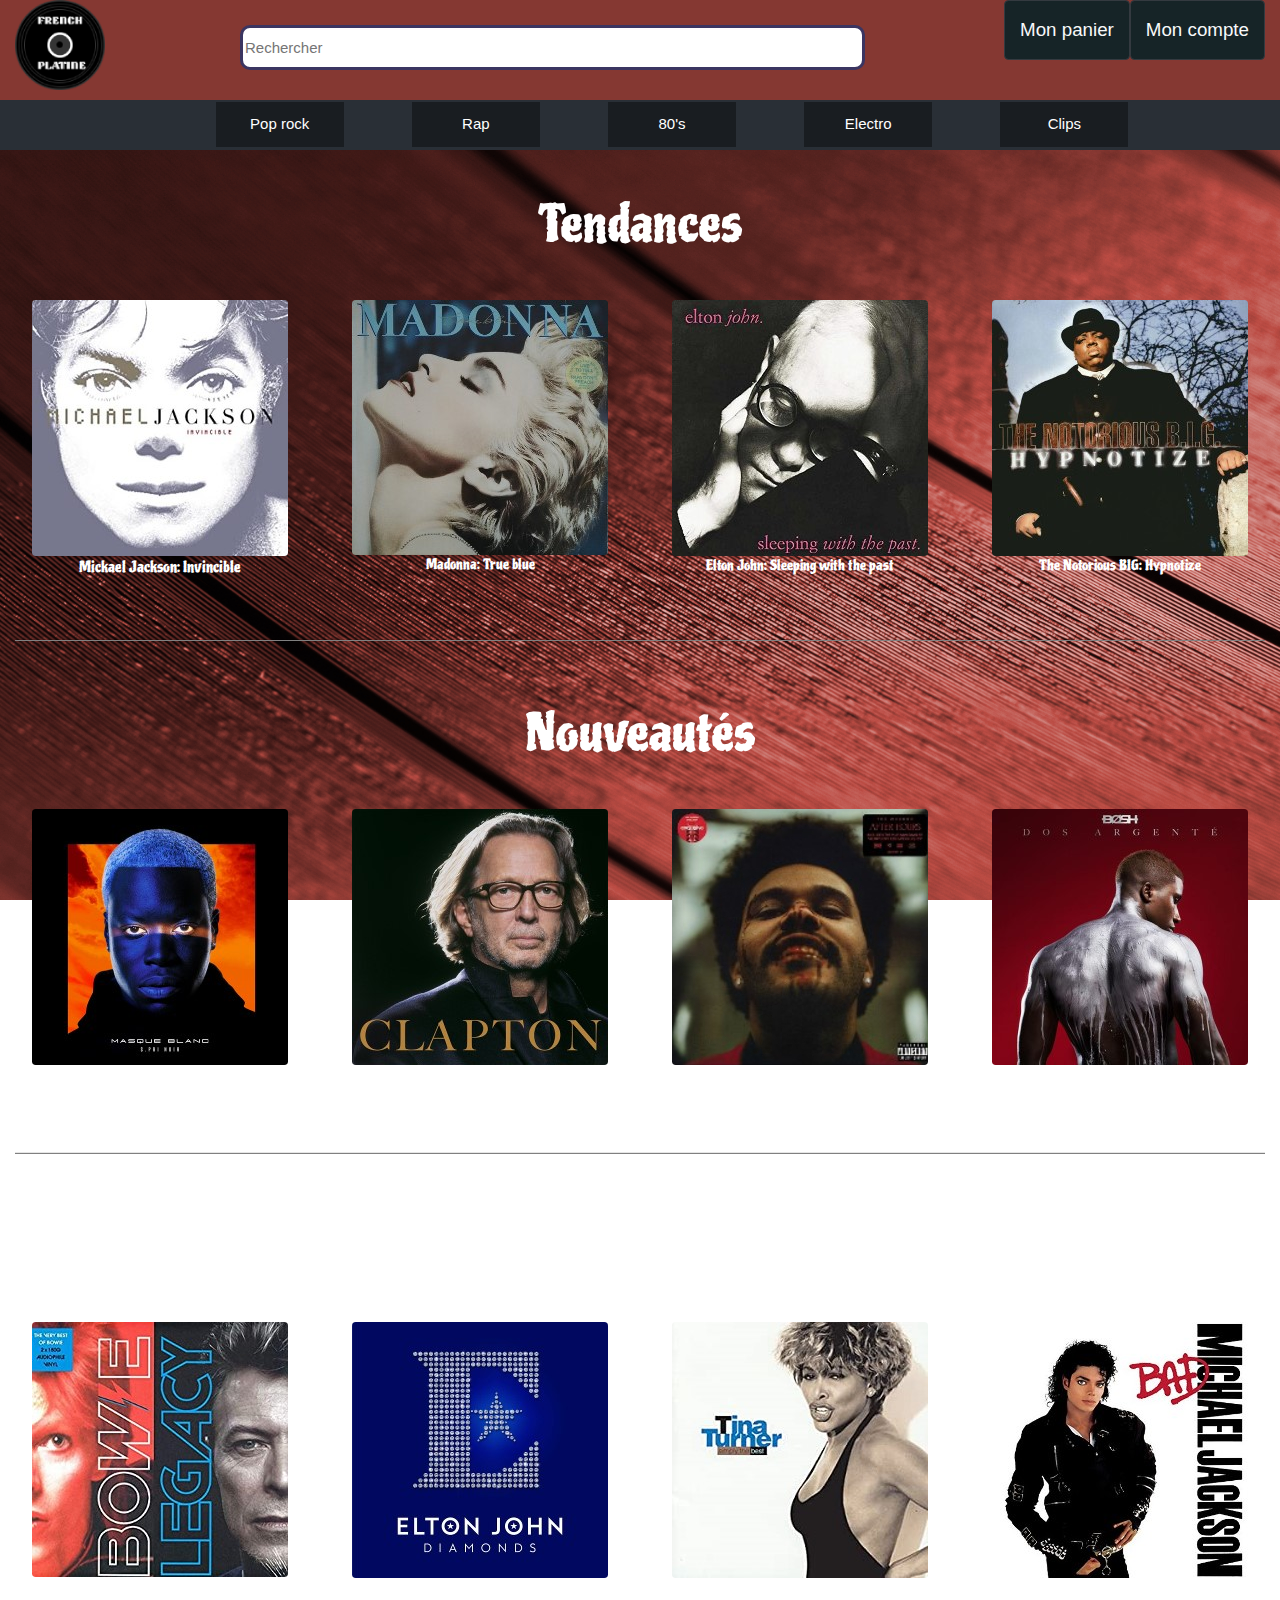
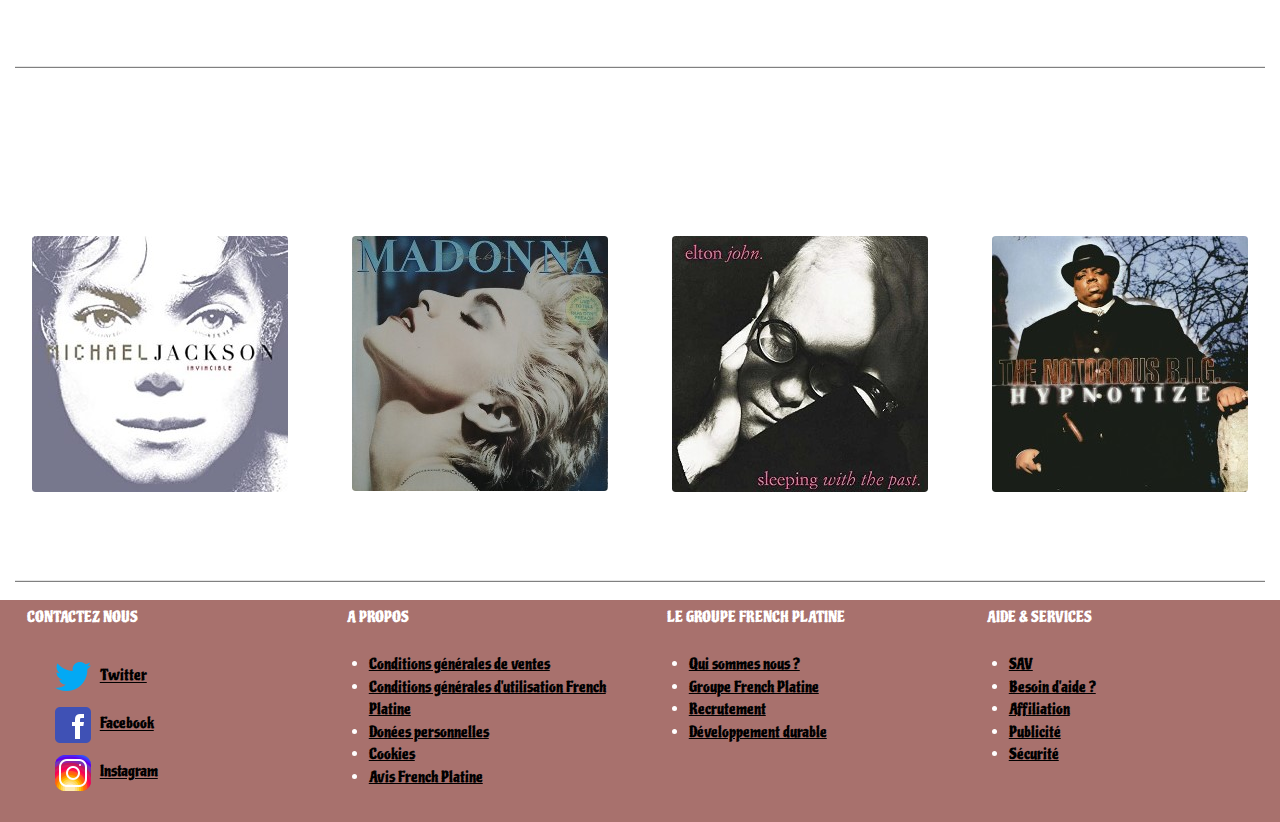
<file: index.html>
<!DOCTYPE html>
<html lang="fr" dir="ltr">

<head>
    <meta charset="UTF-8" />
    <meta name="viewport" content="width=device-width, initial-scale=1.0">
    <link rel="icon" href="assets/img/favicon.ico" />
    <link rel="stylesheet" href="assets/css/bootstrap.css">
    <link rel="stylesheet" href="https://cdn.jsdelivr.net/npm/bootstrap@4.5.3/dist/css/bootstrap.min.css"
        integrity="sha384-TX8t27EcRE3e/ihU7zmQxVncDAy5uIKz4rEkgIXeMed4M0jlfIDPvg6uqKI2xXr2" crossorigin="anonymous">
    <link rel="stylesheet" href="assets/css/style.css" type="text/css" />
    <title>French platine</title>
</head>

<body id="bg-img-index">

    <!-- NavBar -->
    <nav id="color-index">
        <div class="buttonContainer container-fluid ">
            <a class="homeButton" href="index.html">
                <img class="logo img-fluid" src="assets/img/logo_100p.png" alt="logo" width="90">
            </a>
            <div class="d-none d-sm-none d-md-block d-lg-block">
                <input type="text" id="searchBarIndex" name="search" placeholder="Rechercher">
                <div class="d-flex justify-content-end  ">
                    <button type="button" class="colorbutton m-0 text-light btn btn-lg pt-3 pb-3 border border-dark">Mon
                        panier</button>
                    <button type="button" class="colorbutton m-0 text-light btn btn-lg pt-3 pb-3 border border-dark">Mon
                        compte</button>
                </div>
            </div>

            <!-- loupe - bar de recherche -->
            <div class="d-block d-sm-block d-md-none d-lg-none">
                <div class="d-flex flex-row justify-content-end ">
                    <a data-toggle="collapse" href="#loupe" role="button" aria-expanded="false"
                        aria-controls="collapseExample" id="loupe">
                        <img src="assets/img/Fichier_8.png" alt="" width="30" class="img-fluid m-4">
                    </a>
                    <div class="collapse" id="loupe">
                        <div class="card card-body">
                            <input class="form-control" type="text" placeholder="Search" aria-label="Search">
                        </div>
                    </div>

                    <div>
                        <a href=""><img src="assets/img/Fichier_7.png" alt="" width="50" class="img-fluid m-4"></a>
                    </div>
                    <div><a href=""><img src="assets/img/Fichier_5.png" alt="" width="30" class="img-fluid m-4"></a>
                    </div>
                </div>
            </div>
        </div>

        <!-- vers page correspondante -->
        <div class="d-none d-sm-none d-md-none d-lg-block">
            <div class="category">
                <div class="catBtnBox">
                    <button class="catBtn" onclick="window.location.href='Pop-Rock.html';"> Pop rock </button>
                    <button class="catBtn" onclick="window.location.href='rap.html'"> Rap </button>
                    <button class="catBtn" onclick="window.location.href='80s.html';"> 80's </button>
                    <button class="catBtn" onclick="window.location.href='electro.html';"> Electro </button>
                    <button class="catBtn" onclick="window.location.href='assets/img/404.jpg';"> Clips </button>
                </div>
            </div>
        </div>
        
        <!-- logo lien vers page -->
        <div class=" d-block d-sm-block d-md-block d-lg-none">
            <div class="category">
                <div class="catBtnBox d-flex justify-content-center ">
                    <a href="Pop-Rock.html"> <img src="assets/img/pop.png" width="30" class="img-fluid ml-4 m-2" alt="">
                    </a>
                    <a href="rap.html"> <img src="assets/img/rap.png" width="40" class="img-fluid ml-4 m-2 mt-3"
                            alt="">
                    </a>
                    <a href="80s.html"> <img src="assets/img/la_boule_1.png" width="30" class="img-fluid ml-4 m-2"
                            alt="">
                    </a>
                    <a href="electro.html"> <img src="assets/img/electro.png" width="25" class="img-fluid ml-4 m-2"
                            alt="">
                    </a>
                    <a href="assets/img/404.jpg"> <img src="assets/img/clip.png" width="40" class="img-fluid ml-4 m-2"
                            alt="">
                    </a>
                </div>
            </div>
        </div>
    </nav>

    <div class="container-fluid"  id="accordion">

        <!--  section tendance -->
        <div class="row" id="tendance">
            <h5 class="col-12 mt-5 d-lg-none text-center">
                <button class="btn btn-link collapsed text-white text-decoration-none titleCategory" data-toggle="collapse" data-target="#collapseTendance" aria-expanded="false" aria-controls="collapseTendance">
                    Tendances
                </button>
            </h5>
        </div>

        <div class="row justify-content-center"><h5 class="d-none d-lg-flex mt-5 mb-5 titleCategory">Tendances</h5></div>
    
        <div id="collapseTendance" class="row collapse show text-center show mb-5" aria-labelledby="tendance" data-parent="#accordion">
            <figure class="jacket col-6 col-lg-3">
                <img src="assets/img/poprockinvincible.jpg" class="img-fluid rounded" alt="Mickael Jackson">
                <figcaption class="text-white">Mickael Jackson: Invincible</figcaption>
            </figure>
            <figure class="jacket col-6 h-100 col-lg-3">
                <img src="assets/img/80/madonna80.jpg" class="img-fluid rounded" alt="Madonna">
                <figcaption class="figure-caption text-white">Madonna: True blue</figcaption>
            </figure>
            <figure class="jacket col-6 h-100 col-lg-3">
                <img src="assets/img/poprockelton.jpg" class="img-fluid rounded" alt="Elton John">
                <figcaption class="figure-caption text-white">Elton John: Sleeping with the past</figcaption>
            </figure>
            <figure class="jacket col-6 h-100 col-lg-3">
                <img src="assets/img/rap/biggie_hypnotize.jpg" class="img-fluid rounded" alt="The Notorious BIG">
                <figcaption class="figure-caption text-white">The Notorious BIG: Hypnotize</figcaption>
            </figure>
        
        </div>

        <hr>


        <!-- section nouveautés -->
        <div class="row" id="news">
            <h5 class="col-12 mt-5 d-lg-none text-center">
                <button class="btn btn-link collapsed text-white text-decoration-none titleCategory" data-toggle="collapse" data-target="#collapseNews" aria-expanded="false" aria-controls="collapseNews">
                Nouveautés
                </button>
            </h5>
        </div>

        <div class="row justify-content-center"><h5 class="d-none d-lg-flex mt-5 mb-5 titleCategory">Nouveautés</h5></div>

        <div id="collapseNews" class="row collapse show text-center mb-5" aria-labelledby="news" data-parent="#accordion">
            
            <figure class="jacket col-6 col-lg-3">
                <img src="assets/img/rap/rapSPRINOIR.jpg" class="img-fluid rounded" alt="SPRI NOIR">
                <figcaption class="figure-caption text-white">SPRI NOIR: Masque Blanc</figcaption>
            </figure>
            <figure class="jacket col-6 col-lg-3">
                <img src="assets/img/pop_rock/pop_rockERIC-CLAPTON-Clapton.jpeg" class="img-fluid rounded" alt="Eric Clapton">
                <figcaption class="figure-caption text-white">Eric Clapton: CLAPTON</figcaption>
            </figure>
            <figure class="jacket col-6 col-lg-3">
                <img src="assets/img/pop_rock/pop_rockweekend.jpg" class="img-fluid rounded" alt="The WeekEnd">
                <figcaption class="figure-caption text-white">The Week End</figcaption>
            </figure>
            <figure class="jacket col-6 col-lg-3">
                <img src="assets/img/rap/rapBOSH_Dos_argente.jpg" class="figure-img img-fluid rounded" alt="Bosh">
                <figcaption class="figure-caption text-white">Bosh: Dos Argenté</figcaption>
            </figure>
        
        </div>

        <hr>

        <!-- section plus vendus -->
        <div class="row" id="mostSold">
            <h5 class="col-12 mt-5 d-lg-none text-center">
                <button class="btn btn-link collapsed text-white text-decoration-none titleCategory" data-toggle="collapse" data-target="#collapseMostSold" aria-expanded="false" aria-controls="collapseMostSold">
                    Les plus vendus
                </button>
            </h5>
        </div>

        <div class="row justify-content-center"><h5 class="d-none d-lg-flex mt-5 mb-5 titleCategory">Les plus vendus</h5></div>

        <div id="collapseMostSold" class="row collapse show text-center mb-5" aria-labelledby="mostSold" data-parent="#accordion">
                
            <figure class="jacket col-6 col-lg-3">
                <img src="assets/img/80/80-DAVID-BOWIE-LEGACY.jpg" class="figure-img img-fluid rounded" alt="David Bowie">
                <figcaption class="figure-caption text-white">David Bowie: Legacy</figcaption>
            </figure>
            <figure class="jacket col-6 col-lg-3">
                <img src="assets/img/80/80Elton_john_DIAMONDS.jpg" class="figure-img img-fluid rounded" alt="Elton John">
                <figcaption class="figure-caption text-white">Elton John: Diamonds</figcaption>
            </figure>
            <figure class="jacket col-6 col-lg-3">
                <img src="assets/img/80/80tina.jpg" class="figure-img img-fluid rounded" alt="Tina Turner">
                <figcaption class="figure-caption text-white">Tina Turner: Simply The Best</figcaption>
            </figure>
            <figure class="jacket col-6 col-lg-3">
                <img src="assets/img/80/80bad.jpg" class="figure-img img-fluid rounded" alt="Mickael Jackson">
                <figcaption class="figure-caption text-white">Mickael Jachson: BAD</figcaption>
            </figure>
                
        </div>

        <hr>
        
        <!-- section à venir -->
        <div class="row" id="soon">
            <h5 class="col-12 mt-5 d-lg-none text-center">
                <button class="btn btn-link collapsed text-white text-decoration-none titleCategory" data-toggle="collapse" data-target="#collapseSoon" aria-expanded="false" aria-controls="collapseSoon">
                    A venir
                </button>
            </h5>
        </div>

        <div class="row justify-content-center"><h5 class="d-none d-lg-flex mt-5 mb-5 titleCategory">A venir</h5></div>

        <div id="collapseSoon" class="row collapse show text-center mb-5" aria-labelledby="soon" data-parent="#accordion">
            
            <figure class="jacket col-6 col-lg-3">
                <img src="assets/img/poprockinvincible.jpg" class="figure-img img-fluid rounded" alt="Michael Jackson">
                <figcaption class="figure-caption text-white">Michael Jackson: Invincible</figcaption>
            </figure>
            <figure class="jacket col-6 col-lg-3">
                <img src="assets/img/80/madonna80.jpg" class="figure-img img-fluid rounded" alt="Madonna">
                <figcaption class="figure-caption text-white">Madonna: True blue</figcaption>
            </figure>
            <figure class="jacket col-6 col-lg-3">
                <img src="assets/img/poprockelton.jpg" class="figure-img img-fluid rounded" alt="Elton John">
                <figcaption class="figure-caption text-white">Elton John: Sleeping with the past</figcaption>
            </figure>
            <figure class="jacket col-6 col-lg-3">
                <img src="assets/img/rap/biggie_hypnotize.jpg" class="figure-img img-fluid rounded" alt="Notorious BIG">
                <figcaption class="figure-caption text-white">The Notorious BIG: Hypnotize</figcaption>
            </figure>
            
        </div>
  
        <hr>

    </div>

    <!-- Footer -->

    <footer class="container-fluid" id="footer-color-index">

        <!-- Collapse accordeon -->

        <div class="footer accordion row" id="accordion2">

            <!-- Accordéon 1 -->

            <div class="card contact col-12 col-md-6 col-lg-3 text-center">
                <div class="card-header" id="headingOne">
                    <h6 class="mb-0">
                        <button class="btn btn-link btn-block text-center text-md-left" type="button" data-toggle="collapse" data-target="#collapseOne" aria-expanded="true" aria-controls="collapseOne">contactez nous</button>
                    </h6>
                </div>
                <div class="collapse dont-collapse-md text-center text-md-left" id="collapseOne" aria-labelledby="headingOne" data-parent="#accordion2">
                    <div class="card-body">
                        <img class="logo" src="assets/img/twitter.png" alt="Logo Twitter" />
                        <a href="https://twitter.com/?lang=fr" title="twitter" target="_blank">Twitter</a>
                        <br>
                        <img class="logo" src="assets/img/facebook.png" alt="Logo Facebook" />
                        <a href="https://facebook.com" title="facebook" target="_blank">Facebook</a>
                        <br>
                        <img class="logo" src="assets/img/instagram.png" alt="Logo Instagram" />
                        <a href="https://instagram.com" title="instagram" target="_blank">Instagram</a>
                    </div>
                </div>
            </div>

            <!-- Accordéon 2 -->

            <div class="card contact col-12 col-md-6 col-lg-3 text-center">
                <div class="card-header" id="headingTwo">
                    <h6 class="mb-0">
                        <button class=" btn btn-link btn-block text-center text-md-left collapsed" type="button" data-toggle="collapse" data-target="#collapseTwo" aria-expanded="true" aria-controls="collapseTwo">A propos</button>
                    </h6>
                </div>
                <div id="collapseTwo" class="collapse dont-collapse-md" aria-labelledby="headingTwo" data-parent="#accordion2">
                    <div class="card-body">
                        <ul class="pl-3 text-md-left">
                            <li><a href="assets/img/404.jpg">Conditions générales de ventes</a></li>
                            <li><a href="assets/img/404.jpg">Conditions générales d'utilisation French Platine</a></li>
                            <li><a href="assets/img/404.jpg">Donées personnelles</a></li>
                            <li><a href="assets/img/404.jpg">Cookies</a></li>
                            <li><a href="assets/img/404.jpg">Avis French Platine</a></li>
                        </ul>
                    </div>
                </div>
            </div>

            <!-- Accordéon 3 -->

            <div class="card contact collapse show col-12 col-md-6 col-lg-3 text-center">
                <div class="card-header" id="headingThree">
                    <h6 class="mb-0">
                        <button class="btn btn-link btn-block text-center text-md-left collapsed" type="button" data-toggle="collapse" data-target="#collapseThree" aria-expanded="true" aria-controls="collapseThree">Le groupe french platine</button>
                    </h6>
                </div>
                <div id="collapseThree" class="collapse dont-collapse-md" aria-labelledby="headingThree" data-parent="#accordion2">
                    <div class="card-body">
                        <ul class="pl-3 text-md-left">
                            <li><a href="assets/img/404.jpg">Qui sommes nous ?</a></li>
                            <li><a href="assets/img/404.jpg">Groupe French Platine</a></li>
                            <li><a href="assets/img/404.jpg">Recrutement</a></li>
                            <li><a href="assets/img/404.jpg">Développement durable</a></li>
                        </ul>
                    </div>
                </div>
            </div>

            <!-- Accordéon 4 -->

            <div class="card contact collapse show col-12 col-md-6 col-lg-3 text-center">
                <div class="card-header" id="headingFour">
                    <h6 class="mb-0">
                        <button class="btn btn-link btn-block text-center text-md-left collapsed" type="button" data-toggle="collapse" data-target="#collapseFour" aria-expanded="true" aria-controls="collapseFour">Aide & Services</button>
                    </h6>
                </div>
                <div id="collapseFour" class="collapse dont-collapse-md" aria-labelledby="headingFour" data-parent="#accordion2">
                    <div class="card-body">
                        <ul class="pl-3 text-md-left">
                            <li><a href="assets/img/404.jpg">SAV</a></li>
                            <li><a href="assets/img/404.jpg">Besoin d'aide ?</a></li>
                            <li><a href="assets/img/404.jpg">Affiliation</a></li>
                            <li><a href="assets/img/404.jpg">Publicité</a></li>
                            <li><a href="assets/img/404.jpg">Sécurité</a></li>
                        </ul>
                    </div>
                </div>
            </div>
        </div>

    </footer>


    <script src="https://code.jquery.com/jquery-3.5.1.slim.min.js"
        integrity="sha384-DfXdz2htPH0lsSSs5nCTpuj/zy4C+OGpamoFVy38MVBnE+IbbVYUew+OrCXaRkfj" crossorigin="anonymous">
    </script>
    <script src="https://cdn.jsdelivr.net/npm/popper.js@1.16.1/dist/umd/popper.min.js"
        integrity="sha384-9/reFTGAW83EW2RDu2S0VKaIzap3H66lZH81PoYlFhbGU+6BZp6G7niu735Sk7lN" crossorigin="anonymous">
    </script>
    <script src="https://cdn.jsdelivr.net/npm/bootstrap@4.5.3/dist/js/bootstrap.min.js"
        integrity="sha384-w1Q4orYjBQndcko6MimVbzY0tgp4pWB4lZ7lr30WKz0vr/aWKhXdBNmNb5D92v7s" crossorigin="anonymous">
    </script>

</body>


</html>
</file>
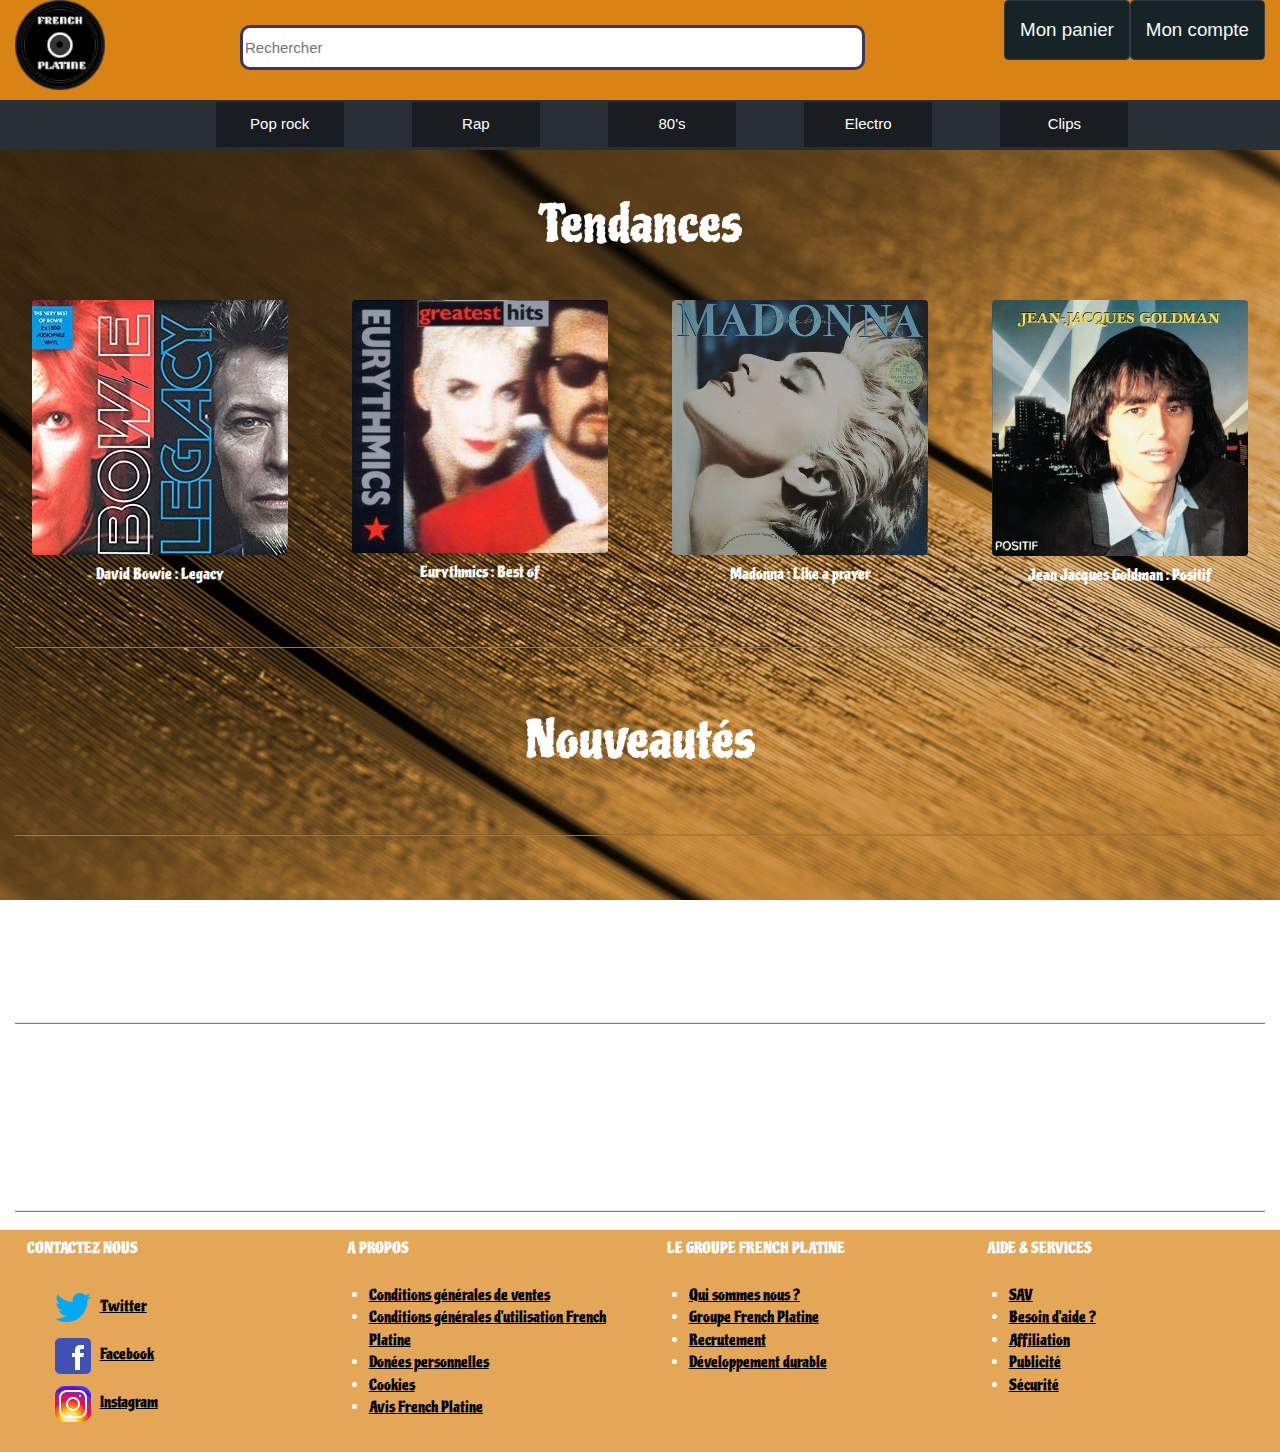
<file: 80s.html>
<!DOCTYPE html>
<html lang="fr" dir="ltr">

<head>
    <meta charset="UTF-8" />
    <meta name="viewport" content="width=device-width, initial-scale=1.0">
    <link rel="icon" href="assets/img/favicon.ico" />
    <link rel="stylesheet" href="assets/css/bootstrap.css">
    <link rel="stylesheet" href="https://cdn.jsdelivr.net/npm/bootstrap@4.5.3/dist/css/bootstrap.min.css" integrity="sha384-TX8t27EcRE3e/ihU7zmQxVncDAy5uIKz4rEkgIXeMed4M0jlfIDPvg6uqKI2xXr2" crossorigin="anonymous">
    <link rel="stylesheet" href="assets/css/style.css" type="text/css" />
    <title>French platine</title>
</head>

<body id="bg-img-80s">

    <div>

        <nav id="color-80s">
            <div class="buttonContainer container-fluid ">
                <a class="homeButton" href="index.html">
                    <img src="assets/img/logo_100p.png" alt="logo" class="logo img-fluid" width="90">
                </a>
                <div class="d-none d-sm-none d-md-block d-lg-block">
                    <input type="text" id="searchBarIndex" name="search" placeholder="Rechercher">
                    <div class="d-flex justify-content-end  ">
                        <button type="button" class="colorbutton m-0 text-light btn btn-lg pt-3 pb-3 border border-dark">Mon
                            panier</button>
                        <button type="button" class="colorbutton m-0 text-light btn btn-lg pt-3 pb-3 border border-dark">Mon
                            compte</button>
                    </div>
                </div>
                <div class="d-block d-sm-block d-md-none d-lg-none">
                    <div class="d-flex flex-row justify-content-end ">
                        <a data-toggle="collapse" href="#loupe" role="button" aria-expanded="false" aria-controls="loupe">
                            <img src="assets/img/Fichier_8.png" alt="" width="30" class="img-fluid m-4">
                        </a>
                        <div class="collapse" id="loupe">
                            <div class="card card-body">
                                <input class="form-control" type="text" placeholder="Search" aria-label="Search">
                            </div>
                        </div>

                        <div>
                            <a href=""><img src="assets/img/Fichier_7.png" alt="" width="50" class="img-fluid m-4"></a>
                        </div>
                        <div>
                            <a href=""><img src="assets/img/Fichier_5.png" alt="" width="30" class="img-fluid m-4"></a>
                        </div>
                    </div>
                </div>
            </div>
            <div class="d-none d-sm-none d-md-none d-lg-block">
                <div class="category">
                    <div class="catBtnBox">
                        <button class="catBtn" onclick="window.location.href='Pop-Rock.html';"> Pop rock </button>
                        <button class="catBtn" onclick="window.location.href='rap.html'"> Rap </button>
                        <button class="catBtn" onclick="window.location.href='80s.html';"> 80's </button>
                        <button class="catBtn" onclick="window.location.href='electro.html';"> Electro </button>
                        <button class="catBtn" onclick="window.location.href='assets/img/404.jpg';"> Clips </button>
                    </div>
                </div>
            </div>
            <div class=" d-block d-sm-block d-md-block d-lg-none">
                <div class="category">
                    <div class="catBtnBox d-flex justify-content-center ">
                        <a href="Pop-Rock.html"> <img src="assets/img/pop.png" width="30" class="img-fluid ml-4 m-2" alt="">
                        </a>
                        <a href="rap.html"> <img src="assets/img/rap.png" width="40" class="img-fluid ml-4 m-2 mt-3" alt="">
                        </a>
                        <a href="80s.html"> <img src="assets/img/la_boule_1.png" width="30" class="img-fluid ml-4 m-2" alt="">
                        </a>
                        <a href="electro.html"> <img src="assets/img/electro.png" width="25" class="img-fluid ml-4 m-2" alt="">
                        </a>
                        <a href="assets/img/404.jpg"> <img src="assets/img/clip.png" width="40" class="img-fluid ml-4 m-2" alt="">
                        </a>
                    </div>
                </div>
            </div>
        </nav>

    </div>

    <div class="container-fluid overflow-auto" id="accordion">

        <div class="row" id="tendance">
            <h5 class="col-12 mt-5 d-lg-none text-center">
                <button class="btn btn-link collapsed text-white text-decoration-none titleCategory" data-toggle="collapse" data-target="#collapseTendance" aria-expanded="false" aria-controls="collapseTendance">
                    Tendances
                </button>
            </h5>
        </div>

        <div class="row justify-content-center">
            <h5 class="d-none d-lg-flex mt-5 mb-5 titleCategory">Tendances</h5>
        </div>

        <figure id="collapseTendance" class="row collapse text-center show mb-5" aria-labelledby="tendance" data-parent="#accordion">
            <figure class="jacket col-6 col-lg-3">
                <img src="assets/img/80/80-DAVID-BOWIE-LEGACY.jpg" class="figure-img img-fluid rounded" alt="Bowie" title="David Bowie" />
                <figcaption>David Bowie : Legacy</figcaption>
            </figure>
            <figure class="jacket col-6 h-100 col-lg-3">
                <img src="assets/img/80/80eurythmics.jpg" class="figure-img img-fluid rounded" alt="Eurythmics" title="Eurythmics" />
                <figcaption>Eurythmics : Best of</figcaption>
            </figure>
            <figure class="jacket col-6 h-100 col-lg-3">
                <img src="assets/img/80/madonna80.jpg" class="figure-img img-fluid rounded" alt="Madonna" title="Madonna" />
                <figcaption>Madonna : Like a prayer</figcaption>
            </figure>
            <figure class="jacket col-6 h-100 col-lg-3">
                <img src="assets/img/80/80goldman.jpg" class="figure-img img-fluid rounded" alt="Jean Jacques Goldman" title="Jean Jacques Goldman" />
                <figcaption>Jean Jacques Goldman : Positif</figcaption>
            </figure>

        </figure>

        <hr>

        <div class="row" id="news">
            <h5 class="col-12 mt-5 d-lg-none text-center">
                <button class="btn btn-link collapsed text-white text-decoration-none titleCategory" data-toggle="collapse" data-target="#collapseNews" aria-expanded="false" aria-controls="collapseNews">
                    Nouveautés
                </button>
            </h5>
        </div>

        <div class="row justify-content-center">
            <h5 class="d-none d-lg-flex mt-5 mb-5 titleCategory">Nouveautés</h5>
        </div>

        <div id="collapseNews" class="row collapse text-center mb-5" aria-labelledby="news" data-parent="#accordion">

            <figure class="jacket col-6 col-lg-3">
                <img src="assets/img/80/80france.jpg" class="figure-img img-fluid rounded" alt="France Gall" title="France Gall" />
                <figcaption>France Gall : Débranche</figcaption>
            </figure>
            <figure class="jacket col-6 col-lg-3">
                <img src="assets/img/80/80renaud.jpg" class="figure-img img-fluid rounded" alt="Renaud" title="Renaud" />
                <figcaption>Renaud : Best of</figcaption>
            </figure>
            <figure class="jacket col-6 col-lg-3">
                <img src="assets/img/80/80super.jpg" class="figure-img img-fluid rounded" alt="Supertramp" title="Supertramp" />
                <figcaption>Supertramp : Breakfast in America</figcaption>
            </figure>
            <figure class="jacket col-6 col-lg-3">
                <img src="assets/img/80/80tina.jpg" class="figure-img img-fluid rounded" alt="Tina Turner" title="Tina Turner" />
                <figcaption>Tina Turner : Simply the best</figcaption>
            </figure>

        </div>

        <hr>

        <div class="row" id="mostSold">
            <h5 class="col-12 mt-5 d-lg-none text-center">
                <button class="btn btn-link collapsed text-white text-decoration-none titleCategory" data-toggle="collapse" data-target="#collapseMostSold" aria-expanded="false" aria-controls="collapseMostSold">
                    Les plus vendus
                </button>
            </h5>
        </div>

        <div class="row justify-content-center">
            <h5 class="d-none d-lg-flex mt-5 mb-5 titleCategory">Les plus vendus</h5>
        </div>

        <div id="collapseMostSold" class="row collapse text-center mb-5 figure-img img-fluid rounded" aria-labelledby="mostSold" data-parent="#accordion">

            <figure class="jacket col-6 col-lg-3">
                <img src="assets/img/80/80bad.jpg" class="figure-img img-fluid rounded" alt="Michaël Jackson" title="Michaël Jackson" />
                <figcaption>Michaël Jackson : Bad</figcaption>
            </figure>
            <figure class="jacket col-6 col-lg-3">
                <img src="assets/img/80/80thriller.jpg" class="figure-img img-fluid rounded" alt="Michaël Jackson" title="Michaël Jackson" />
                <figcaption>Michaël Jackson : Thriller</figcaption>
            </figure>
            <figure class="jacket col-6 col-lg-3">
                <img src="assets/img/80/madonna80.jpg" class="figure-img img-fluid rounded" alt="Madonna" title="Madonna" />
                <figcaption>Madonna:True blue</figcaption>
            </figure>
            <figure class="jacket col-6 col-lg-3">
                <img src="assets/img/80/80thewall.jpg" class="figure-img img-fluid rounded" alt="Mickael Jackson" title="Mickael Jackson" />
                <figcaption>Mickael Jackson : Off the wall</figcaption>
            </figure>

        </div>

        <hr>

        <div class="row" id="soon">
            <h5 class="col-12 mt-5 d-lg-none text-center">
                <button class="btn btn-link collapsed text-white text-decoration-none titleCategory" data-toggle="collapse" data-target="#collapseSoon" aria-expanded="false" aria-controls="collapseSoon">
                    A venir
                </button>
            </h5>
        </div>

        <div class="row justify-content-center">
            <h5 class="d-none d-lg-flex mt-5 mb-5 titleCategory">A venir</h5>
        </div>

        <div id="collapseSoon" class="row collapse text-center mb-5" aria-labelledby="soon" data-parent="#accordion">

            <figure class="jacket col-6 col-lg-3">
                <img src="assets/img/80/80skiss.jpg" class="figure-img img-fluid rounded" alt="Kiss" title="Kiss" />
                <figcaption>Kiss : Best of</figcaption>
            </figure>
            <figure class="jacket col-6 col-lg-3">
                <img src="assets/img/80/80sprince.jpg" class="figure-img img-fluid rounded" alt="Prince" title="Prince" />
                <figcaption>Prince : Purple Rain</figcaption>
            </figure>
            <figure class="jacket col-6 col-lg-3">
                <img src="assets/img/80/80Elton_john_DIAMONDS.jpg" class="figure-img img-fluid rounded" alt="Elton John" title="Elton John" />
                <figcaption>Elton John : Diamonds</figcaption>
            </figure>
            <figure class="jacket col-6 col-lg-3">
                <img src="assets/img/80/80Minoritaire-Vinyle-180-gr.jpg" class="figure-img img-fluid rounded" alt="Jean Jacques Goldman" title="Jean Jacques Goldman" />
                <figcaption>Jean Jacques Goldman : Minoritaire</figcaption>
            </figure>

        </div>

        <hr>

    </div>

    <!-- Footer -->

    <footer class="container-fluid" id="footer-color-80s">

        <!-- Collapse accordeon -->

        <div class="footer accordion row" id="accordion2">

            <!-- Accordéon 1 -->

            <div class="card contact col-12 col-md-6 col-lg-3 text-center">
                <div class="card-header" id="headingOne">
                    <h6 class="mb-0">
                        <button class="btn btn-link btn-block text-center text-md-left" type="button" data-toggle="collapse" data-target="#collapseOne" aria-expanded="true" aria-controls="collapseOne">contactez nous</button>
                    </h6>
                </div>
                <div class="collapse dont-collapse-md text-center text-md-left" id="collapseOne" aria-labelledby="headingOne" data-parent="#accordion2">
                    <div class="card-body">
                        <img class="logo" src="assets/img/twitter.png" alt="Logo Twitter" />
                        <a href="https://twitter.com/?lang=fr" title="twitter" target="_blank">Twitter</a>
                        <br>
                        <img class="logo" src="assets/img/facebook.png" alt="Logo Facebook" />
                        <a href="https://facebook.com" title="facebook" target="_blank">Facebook</a>
                        <br>
                        <img class="logo" src="assets/img/instagram.png" alt="Logo Instagram" />
                        <a href="https://instagram.com" title="instagram" target="_blank">Instagram</a>
                    </div>
                </div>
            </div>

            <!-- Accordéon 2 -->

            <div class="card contact col-12 col-md-6 col-lg-3 text-center">
                <div class="card-header" id="headingTwo">
                    <h6 class="mb-0">
                        <button class=" btn btn-link btn-block text-center text-md-left collapsed" type="button" data-toggle="collapse" data-target="#collapseTwo" aria-expanded="true" aria-controls="collapseTwo">A propos</button>
                    </h6>
                </div>
                <div id="collapseTwo" class="collapse dont-collapse-md" aria-labelledby="headingTwo" data-parent="#accordion2">
                    <div class="card-body">
                        <ul class="pl-3 text-md-left">
                            <li><a href="assets/img/404.jpg">Conditions générales de ventes</a></li>
                            <li><a href="assets/img/404.jpg">Conditions générales d'utilisation French Platine</a></li>
                            <li><a href="assets/img/404.jpg">Donées personnelles</a></li>
                            <li><a href="assets/img/404.jpg">Cookies</a></li>
                            <li><a href="assets/img/404.jpg">Avis French Platine</a></li>
                        </ul>
                    </div>
                </div>
            </div>

            <!-- Accordéon 3 -->

            <div class="card contact collapse show col-12 col-md-6 col-lg-3 text-center">
                <div class="card-header" id="headingThree">
                    <h6 class="mb-0">
                        <button class="btn btn-link btn-block text-center text-md-left collapsed" type="button" data-toggle="collapse" data-target="#collapseThree" aria-expanded="true" aria-controls="collapseThree">Le groupe french platine</button>
                    </h6>
                </div>
                <div id="collapseThree" class="collapse dont-collapse-md" aria-labelledby="headingThree" data-parent="#accordion2">
                    <div class="card-body">
                        <ul class="pl-3 text-md-left">
                            <li><a href="assets/img/404.jpg">Qui sommes nous ?</a></li>
                            <li><a href="assets/img/404.jpg">Groupe French Platine</a></li>
                            <li><a href="assets/img/404.jpg">Recrutement</a></li>
                            <li><a href="assets/img/404.jpg">Développement durable</a></li>
                        </ul>
                    </div>
                </div>
            </div>

            <!-- Accordéon 4 -->

            <div class="card contact collapse show col-12 col-md-6 col-lg-3 text-center">
                <div class="card-header" id="headingFour">
                    <h6 class="mb-0">
                        <button class="btn btn-link btn-block text-center text-md-left collapsed" type="button" data-toggle="collapse" data-target="#collapseFour" aria-expanded="true" aria-controls="collapseFour">Aide & Services</button>
                    </h6>
                </div>
                <div id="collapseFour" class="collapse dont-collapse-md" aria-labelledby="headingFour" data-parent="#accordion2">
                    <div class="card-body">
                        <ul class="pl-3 text-md-left">
                            <li><a href="assets/img/404.jpg">SAV</a></li>
                            <li><a href="assets/img/404.jpg">Besoin d'aide ?</a></li>
                            <li><a href="assets/img/404.jpg">Affiliation</a></li>
                            <li><a href="assets/img/404.jpg">Publicité</a></li>
                            <li><a href="assets/img/404.jpg">Sécurité</a></li>
                        </ul>
                    </div>
                </div>
            </div>
        </div>

    </footer>



    <script src="https://code.jquery.com/jquery-3.5.1.slim.min.js" integrity="sha384-DfXdz2htPH0lsSSs5nCTpuj/zy4C+OGpamoFVy38MVBnE+IbbVYUew+OrCXaRkfj" crossorigin="anonymous">
    </script>
    <script src="https://cdn.jsdelivr.net/npm/popper.js@1.16.1/dist/umd/popper.min.js" integrity="sha384-9/reFTGAW83EW2RDu2S0VKaIzap3H66lZH81PoYlFhbGU+6BZp6G7niu735Sk7lN" crossorigin="anonymous">
    </script>
    <script src="https://cdn.jsdelivr.net/npm/bootstrap@4.5.3/dist/js/bootstrap.min.js" integrity="sha384-w1Q4orYjBQndcko6MimVbzY0tgp4pWB4lZ7lr30WKz0vr/aWKhXdBNmNb5D92v7s" crossorigin="anonymous">
    </script>

</body>


</html>
</file>
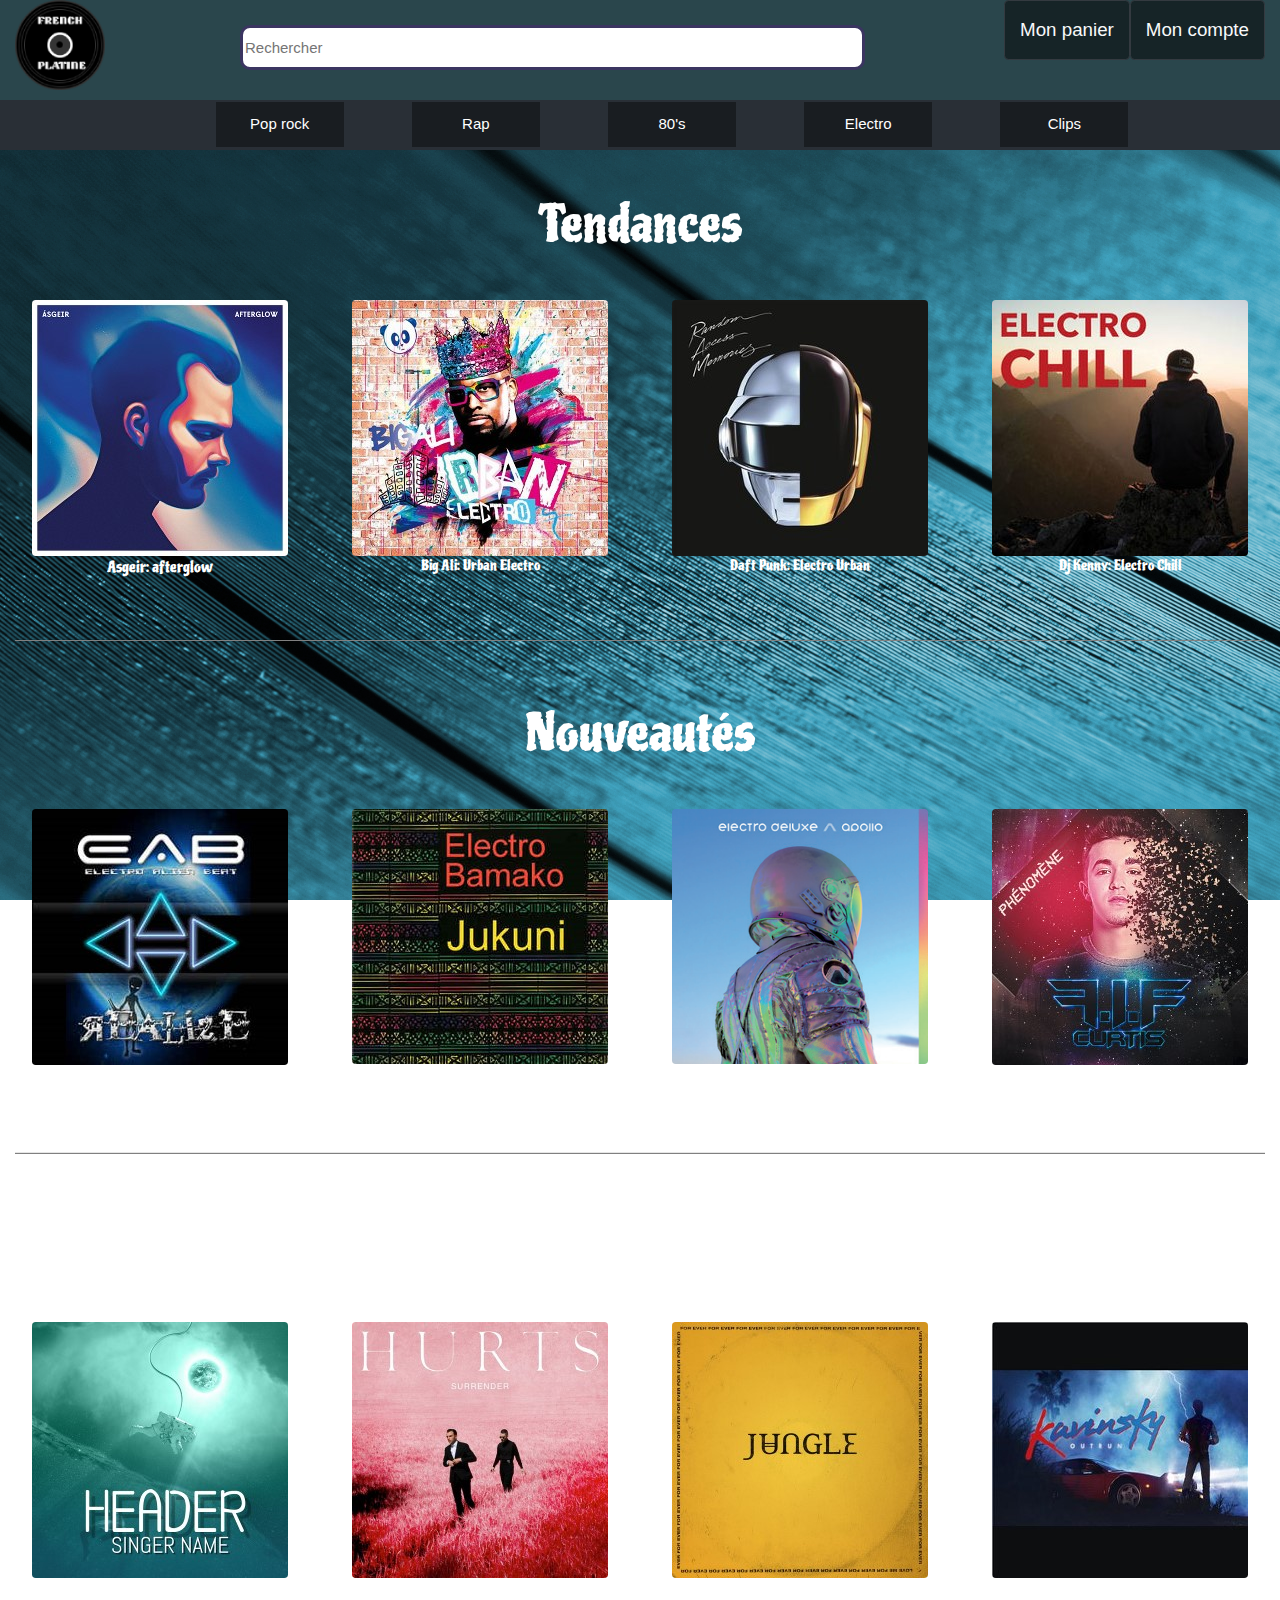
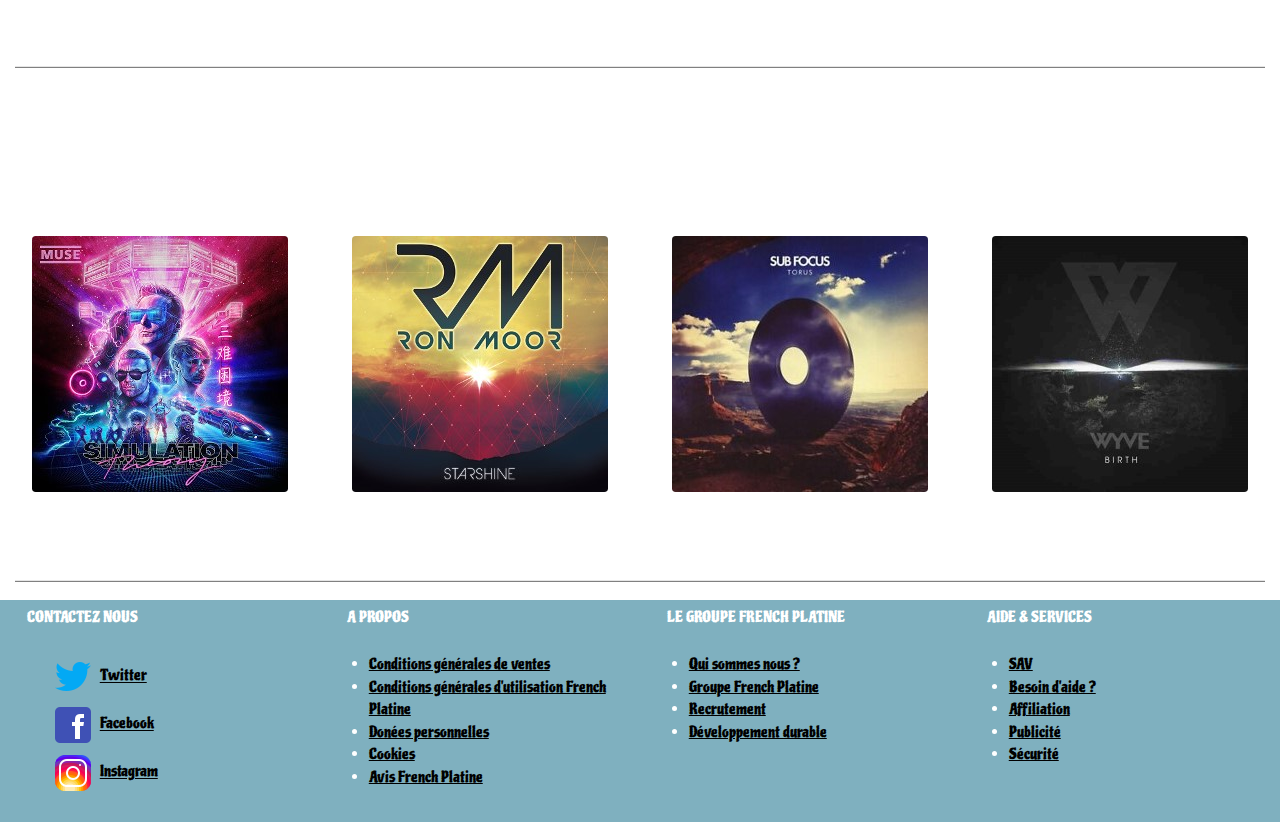
<file: electro.html>
<!DOCTYPE html>
<html lang="fr">

<head>
    <meta charset="UTF-8" />
    <meta name="viewport" content="width=device-width, initial-scale=1.0">
    <link rel="icon" href="assets/img/favicon.ico" />
    <link rel="stylesheet" href="assets/css/bootstrap.css">
    <link rel="stylesheet" href="https://cdn.jsdelivr.net/npm/bootstrap@4.5.3/dist/css/bootstrap.min.css" integrity="sha384-TX8t27EcRE3e/ihU7zmQxVncDAy5uIKz4rEkgIXeMed4M0jlfIDPvg6uqKI2xXr2" crossorigin="anonymous">
    <link rel="stylesheet" href="assets/css/style.css" type="text/css" />
    <title>French platine</title>
</head>

<body id="bg-img-electro">

    <div>

        <nav id="color-pop">
            <div class="buttonContainer container-fluid ">
                <a class="homeButton" href="index.html">
                    <img src="assets/img/logo_100p.png" class="logo img-fluid" alt="logo" width="90">
                </a>
                <div class="d-none d-sm-none d-md-block d-lg-block">
                    <input type="text" id="searchBarIndex" name="search" placeholder="Rechercher">
                    <div class="d-flex justify-content-end  ">
                        <button type="button" class="colorbutton m-0 text-light btn btn-lg pt-3 pb-3 border border-dark">Mon
                            panier</button>
                        <button type="button" class="colorbutton m-0 text-light btn btn-lg pt-3 pb-3 border border-dark">Mon
                            compte</button>
                    </div>
                </div>
                <div class="d-block d-sm-block d-md-none d-lg-none">
                    <div class="d-flex flex-row justify-content-end ">
                        <a data-toggle="collapse" href="#loupe" role="button" aria-expanded="false" aria-controls="loupe">
                            <img src="assets/img/Fichier_8.png" alt="" width="30" class="img-fluid m-4">
                        </a>
                        <div class="collapse" id="loupe">
                            <div class="card card-body">
                                <input class="form-control" type="text" placeholder="Search" aria-label="Search">
                            </div>
                        </div>

                        <div>
                            <a href=""><img src="assets/img/Fichier_7.png" alt="" width="50" class="img-fluid m-4"></a>
                        </div>
                        <div>
                            <a href=""><img src="assets/img/Fichier_5.png" alt="" width="30" class="img-fluid m-4"></a>
                        </div>
                    </div>
                </div>
            </div>
            <div class="d-none d-sm-none d-md-none d-lg-block">
                <div class="category">
                    <div class="catBtnBox">
                        <button class="catBtn" onclick="window.location.href='Pop-Rock.html';"> Pop rock </button>
                        <button class="catBtn" onclick="window.location.href='rap.html'"> Rap </button>
                        <button class="catBtn" onclick="window.location.href='80s.html';"> 80's </button>
                        <button class="catBtn" onclick="window.location.href='electro.html';"> Electro </button>
                        <button class="catBtn" onclick="window.location.href='assets/img/404.jpg';"> Clips </button>
                    </div>
                </div>
            </div>
            <div class=" d-block d-sm-block d-md-block d-lg-none">
                <div class="category">
                    <div class="catBtnBox d-flex justify-content-center ">
                        <a href="Pop-Rock.html"> <img src="assets/img/pop.png" width="30" class="img-fluid ml-4 m-2" alt="">
                        </a>
                        <a href="rap.html"> <img src="assets/img/rap.png" width="40" class="img-fluid ml-4 m-2 mt-3" alt="">
                        </a>
                        <a href="80s.html"> <img src="assets/img/la_boule_1.png" width="30" class="img-fluid ml-4 m-2" alt="">
                        </a>
                        <a href="electro.html"> <img src="assets/img/electro.png" width="25" class="img-fluid ml-4 m-2" alt="">
                        </a>
                        <a href="assets/img/404.jpg"> <img src="assets/img/clip.png" width="40" class="img-fluid ml-4 m-2" alt="">
                        </a>
                    </div>
                </div>
            </div>
        </nav>

    </div>


    <div class="container-fluid" id="accordion">

        <div class="row d-lg-none" id="tendance">
            <h5 class="col-12 mt-5 text-center">
                <button class="btn btn-link collapsed text-white text-decoration-none titleCategory" data-toggle="collapse" data-target="#collapseTendance" aria-expanded="false" aria-controls="collapseTendance">
                    Tendances
                </button>
            </h5>
        </div>

        <div class="row justify-content-center">
            <h5 class="d-none d-lg-flex mt-5 mb-5 titleCategory">Tendances</h5>
        </div>

        <div id="collapseTendance" class="row collapse show dont-collapse-lg d-lg-flex mb-5 text-center" aria-labelledby="tendance" data-parent="#accordion">
            <figure class="jacket col-6 col-lg-3">
                <img src="assets/img/electro/Asgeir_afterglow.jpg" class="img-fluid rounded" alt="Mickael Jackson">
                <figcaption class="text-white">Asgeir: afterglow</figcaption>
            </figure>
            <figure class="jacket col-6 h-100 col-lg-3">
                <img src="assets/img/electro/Big_Ali__Urban_Electro.jpg" class="img-fluid rounded" alt="Madonna">
                <figcaption class="figure-caption text-white">Big Ali: Urban Electro</figcaption>
            </figure>
            <figure class="jacket col-6 h-100 col-lg-3">
                <img src="assets/img/electro/DAFT_PUNK_Random_Access_Memories.jpg" class="img-fluid rounded" alt="Daft Punk">
                <figcaption class="figure-caption text-white">Daft Punk: Electro Urban</figcaption>
            </figure>
            <figure class="jacket col-6 h-100 col-lg-3">
                <img src="assets/img/electro/DJ_KENNY_ELECTRO_CHILL.jpg" class="img-fluid rounded" alt="The Notorious BIG">
                <figcaption class="figure-caption text-white">Dj Kenny: Electro Chill</figcaption>
            </figure>

        </div>

        <hr>

        <div class="row d-lg-none" id="news">
            <h5 class="col-12 mt-5 text-center">
                <button class="btn btn-link collapsed text-white text-decoration-none titleCategory" data-toggle="collapse" data-target="#collapseNews" aria-expanded="false" aria-controls="collapseNews">
                Nouveautés
                </button>
            </h5>
        </div>

        <div class="row justify-content-lg-center">
            <h5 class="d-none d-lg-flex mt-5 mb-5 titleCategory">Nouveautés</h5>
        </div>

        <div id="collapseNews" class="row collapse show dont-collapse-lg d-lg-flex  text-center mb-5" aria-labelledby="news" data-parent="#accordion">

            <figure class="jacket col-6 col-lg-3">
                <img src="assets/img/electro/ELECTRO_ALIEN_BEAT_REALIZE.jpg" class="img-fluid rounded" alt="SPRI NOIR">
                <figcaption class="figure-caption text-white">Electro Alien: Beat Realize</figcaption>
            </figure>
            <figure class="jacket col-6 col-lg-3">
                <img src="assets/img/electro/ELECTRO_BAMAKO_Jukuni.jpg" class="img-fluid rounded" alt="Eric Clapton">
                <figcaption class="figure-caption text-white">ELECTRO BAMAKO: Jukuni</figcaption>
            </figure>
            <figure class="jacket col-6 col-lg-3">
                <img src="assets/img/electro/Electro_Deluxe_apollo.png" class="img-fluid rounded" alt="The WeekEnd">
                <figcaption class="figure-caption text-white">Electro Deluxe: apollo</figcaption>
            </figure>
            <figure class="jacket col-6 col-lg-3">
                <img src="assets/img/electro/F.I.F_CURTIS_PHENOMENE.jpg" class="figure-img img-fluid rounded" alt="Bosh">
                <figcaption class="figure-caption text-white">F.I.F CURTIS: PHENOMENE</figcaption>
            </figure>

        </div>

        <hr>

        <div class="row d-lg-none" id="mostSold">
            <h5 class="col-12 mt-5 text-center">
                <button class="btn btn-link collapsed text-white text-decoration-none titleCategory" data-toggle="collapse" data-target="#collapseMostSold" aria-expanded="false" aria-controls="collapseMostSold">
                    Les plus vendus
                </button>
            </h5>
        </div>

        <div class="row justify-content-lg-center">
            <h5 class="d-none d-lg-flex mt-5 mb-5 titleCategory">Les plus vendus</h5>
        </div>

        <div id="collapseMostSold" class="row collapse show dont-collapse-lg d-lg-flex text-center mb-5" aria-labelledby="mostSold" data-parent="#accordion">

            <figure class="jacket col-6 col-lg-3">
                <img src="assets/img/electro/HEADER_SINGER_NAME.jpg" class="figure-img img-fluid rounded" alt="David Bowie">
                <figcaption class="figure-caption text-white">HEADER: SINGER NAME</figcaption>
            </figure>
            <figure class="jacket col-6 col-lg-3">
                <img src="assets/img/electro/HURTS_SURRENDER.jpg" class="figure-img img-fluid rounded" alt="Elton John">
                <figcaption class="figure-caption text-white">HURTS: SURRENDER</figcaption>
            </figure>
            <figure class="jacket col-6 col-lg-3">
                <img src="assets/img/electro/JUNGLE_For_Ever.jpg" class="figure-img img-fluid rounded" alt="Tina Turner">
                <figcaption class="figure-caption text-white">JUNGLE: For Ever</figcaption>
            </figure>
            <figure class="jacket col-6 col-lg-3">
                <img src="assets/img/electro/KAVINSKY_Outrun.jpg" class="figure-img img-fluid rounded" alt="Mickael Jackson">
                <figcaption class="figure-caption text-white">KAVINSKY: Outrun</figcaption>
            </figure>

        </div>

        <hr>

        <div class="row d-lg-none" id="soon">
            <h5 class="col-12 mt-5 text-center">
                <button class="btn btn-link collapsed text-white text-decoration-none titleCategory" data-toggle="collapse" data-target="#collapseSoon" aria-expanded="false" aria-controls="collapseSoon">
                    A venir
                </button>
            </h5>
        </div>

        <div class="row justify-content-center">
            <h5 class="d-none d-lg-flex mt-5 mb-5 titleCategory">A venir</h5>
        </div>

        <div id="collapseSoon" class="row collapse show dont-collapse-lg d-lg-flex text-center mb-5" aria-labelledby="soon" data-parent="#accordion">

            <figure class="jacket col-6 col-lg-3">
                <img src="assets/img/electro/MUSE_SIMULATION_THEORY.jpg" class="figure-img img-fluid rounded" alt="Michael Jackson">
                <figcaption class="figure-caption text-white">MUSE: SIMULATION THEORY</figcaption>
            </figure>
            <figure class="jacket col-6 col-lg-3">
                <img src="assets/img/electro/RON_MOOR_STARSHINE.jpg" class="figure-img img-fluid rounded" alt="Madonna">
                <figcaption class="figure-caption text-white">RON MOOR: STARSHINE</figcaption>
            </figure>
            <figure class="jacket col-6 col-lg-3">
                <img src="assets/img/electro/SUB_FOCUS_TORUS.jpg" class="figure-img img-fluid rounded" alt="Elton John">
                <figcaption class="figure-caption text-white">SUB: FOCUS TORUS</figcaption>
            </figure>
            <figure class="jacket col-6 col-lg-3">
                <img src="assets/img/electro/WYVE_Birth.jpg" class="figure-img img-fluid rounded" alt="Notorious BIG">
                <figcaption class="figure-caption text-white">WYVE: Birth</figcaption>
            </figure>

        </div>

        <hr>

    </div>


    <!-- Footer -->

    <footer class="container-fluid" id="footer-color-electro">

        <!-- Collapse accordeon -->

        <div class="footer accordion row" id="accordion2">

            <!-- Accordéon 1 -->

            <div class="card contact col-12 col-md-6 col-lg-3 text-center">
                <div class="card-header" id="headingOne">
                    <h6 class="mb-0">
                        <button class="btn btn-link btn-block text-center text-md-left" type="button" data-toggle="collapse" data-target="#collapseOne" aria-expanded="true" aria-controls="collapseOne">contactez nous</button>
                    </h6>
                </div>
                <div class="collapse dont-collapse-md text-center text-md-left" id="collapseOne" aria-labelledby="headingOne" data-parent="#accordion2">
                    <div class="card-body">
                        <img class="logo" src="assets/img/twitter.png" alt="Logo Twitter" />
                        <a href="https://twitter.com/?lang=fr" title="twitter" target="_blank">Twitter</a>
                        <br>
                        <img class="logo" src="assets/img/facebook.png" alt="Logo Facebook" />
                        <a href="https://facebook.com" title="facebook" target="_blank">Facebook</a>
                        <br>
                        <img class="logo" src="assets/img/instagram.png" alt="Logo Instagram" />
                        <a href="https://instagram.com" title="instagram" target="_blank">Instagram</a>
                    </div>
                </div>
            </div>

            <!-- Accordéon 2 -->

            <div class="card contact col-12 col-md-6 col-lg-3 text-center">
                <div class="card-header" id="headingTwo">
                    <h6 class="mb-0">
                        <button class=" btn btn-link btn-block text-center text-md-left collapsed" type="button" data-toggle="collapse" data-target="#collapseTwo" aria-expanded="true" aria-controls="collapseTwo">A propos</button>
                    </h6>
                </div>
                <div id="collapseTwo" class="collapse dont-collapse-md" aria-labelledby="headingTwo" data-parent="#accordion2">
                    <div class="card-body">
                        <ul class="pl-3 text-md-left">
                            <li><a href="assets/img/404.jpg">Conditions générales de ventes</a></li>
                            <li><a href="assets/img/404.jpg">Conditions générales d'utilisation French Platine</a></li>
                            <li><a href="assets/img/404.jpg">Donées personnelles</a></li>
                            <li><a href="assets/img/404.jpg">Cookies</a></li>
                            <li><a href="assets/img/404.jpg">Avis French Platine</a></li>
                        </ul>
                    </div>
                </div>
            </div>

            <!-- Accordéon 3 -->

            <div class="card contact collapse show col-12 col-md-6 col-lg-3 text-center">
                <div class="card-header" id="headingThree">
                    <h6 class="mb-0">
                        <button class="btn btn-link btn-block text-center text-md-left collapsed" type="button" data-toggle="collapse" data-target="#collapseThree" aria-expanded="true" aria-controls="collapseThree">Le groupe french platine</button>
                    </h6>
                </div>
                <div id="collapseThree" class="collapse dont-collapse-md" aria-labelledby="headingThree" data-parent="#accordion2">
                    <div class="card-body">
                        <ul class="pl-3 text-md-left">
                            <li><a href="assets/img/404.jpg">Qui sommes nous ?</a></li>
                            <li><a href="assets/img/404.jpg">Groupe French Platine</a></li>
                            <li><a href="assets/img/404.jpg">Recrutement</a></li>
                            <li><a href="assets/img/404.jpg">Développement durable</a></li>
                        </ul>
                    </div>
                </div>
            </div>

            <!-- Accordéon 4 -->

            <div class="card contact collapse show col-12 col-md-6 col-lg-3 text-center">
                <div class="card-header" id="headingFour">
                    <h6 class="mb-0">
                        <button class="btn btn-link btn-block text-center text-md-left collapsed" type="button" data-toggle="collapse" data-target="#collapseFour" aria-expanded="true" aria-controls="collapseFour">Aide & Services</button>
                    </h6>
                </div>
                <div id="collapseFour" class="collapse dont-collapse-md" aria-labelledby="headingFour" data-parent="#accordion2">
                    <div class="card-body">
                        <ul class="pl-3 text-md-left">
                            <li><a href="assets/img/404.jpg">SAV</a></li>
                            <li><a href="assets/img/404.jpg">Besoin d'aide ?</a></li>
                            <li><a href="assets/img/404.jpg">Affiliation</a></li>
                            <li><a href="assets/img/404.jpg">Publicité</a></li>
                            <li><a href="assets/img/404.jpg">Sécurité</a></li>
                        </ul>
                    </div>
                </div>
            </div>
        </div>

    </footer>


    <script src="https://code.jquery.com/jquery-3.5.1.slim.min.js" integrity="sha384-DfXdz2htPH0lsSSs5nCTpuj/zy4C+OGpamoFVy38MVBnE+IbbVYUew+OrCXaRkfj" crossorigin="anonymous">
    </script>
    <script src="https://cdn.jsdelivr.net/npm/popper.js@1.16.1/dist/umd/popper.min.js" integrity="sha384-9/reFTGAW83EW2RDu2S0VKaIzap3H66lZH81PoYlFhbGU+6BZp6G7niu735Sk7lN" crossorigin="anonymous">
    </script>
    <script src="https://cdn.jsdelivr.net/npm/bootstrap@4.5.3/dist/js/bootstrap.min.js" integrity="sha384-w1Q4orYjBQndcko6MimVbzY0tgp4pWB4lZ7lr30WKz0vr/aWKhXdBNmNb5D92v7s" crossorigin="anonymous">
    </script>

</body>

</html>
</file>
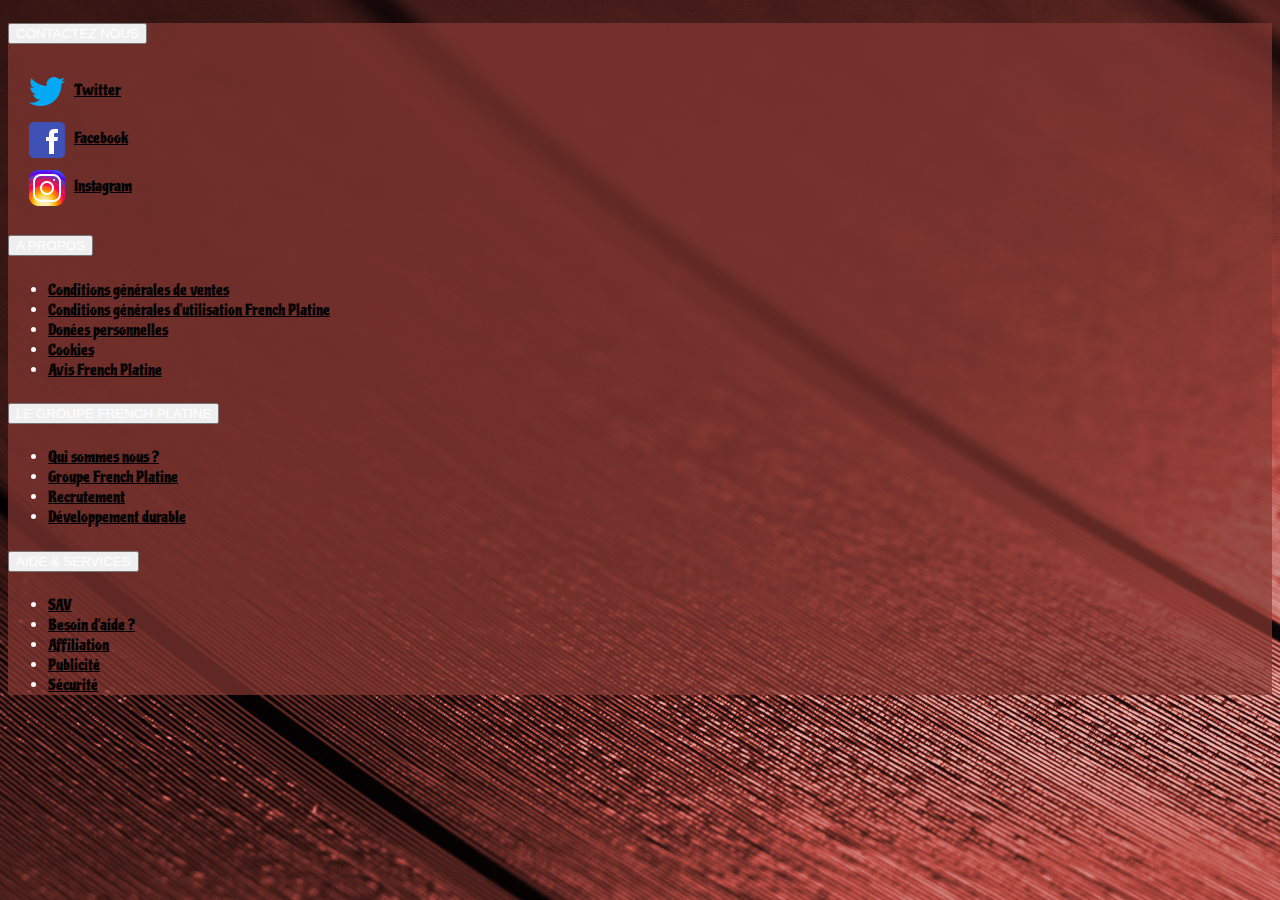
<file: footer.html>
<!DOCTYPE html>
<html lang="fr">

<head>
    <meta charset="UTF-8">
    <meta name="viewport" content="width=device-width, initial-scale=1.0">
    <link rel="icon" href="assets/img/favicon.ico" />
    <title>French platine</title>
    <link rel="stylesheet" href="https://cdn.jsdelivr.net/npm/bootstrap@4.5.3/dist/css/bootstrap.min.css" integrity="sha384-TX8t27EcRE3e/ihU7zmQxVncDAy5uIKz4rEkgIXeMed4M0jlfIDPvg6uqKI2xXr2" crossorigin="anonymous">
    <link rel="stylesheet" href="assets/css/footer.css" type="text/css" />
</head>


<body>

    <!-- Footer -->

    <footer class="container-fluid">

        <!-- Collapse accordeon -->

        <div class="footer accordion row" id="accordion">

            <!-- Accordéon 1 -->

            <div class="card contact col-12 col-md-6 col-lg-3 text-center">
                <div class="card-header" id="headingOne">
                    <h6 class="mb-0">
                        <button class="btn btn-link btn-block text-center text-md-left" type="button" data-toggle="collapse" data-target="#collapseOne" aria-expanded="true" aria-controls="collapseOne">contactez nous</button>
                    </h6>
                </div>
                <div class="collapse dont-collapse-md text-center text-md-left" id="collapseOne" aria-labelledby="headingOne" data-parent="#accordion">
                    <div class="card-body">
                        <img class="logo" src="assets/img/twitter.png" />
                        <a href="https://twitter.com/?lang=fr" title="twitter" target="_blank">Twitter</a>
                        <br>
                        <img class="logo" src="assets/img/facebook.png" />
                        <a href="https://facebook.com" title="facebook" target="_blank">Facebook</a>
                        <br>
                        <img class="logo" src="assets/img/instagram.png" />
                        <a href="https://instagram.com" title="instagram" target="_blank">Instagram</a>
                    </div>
                </div>
            </div>

            <!-- Accordéon 2 -->

            <div class="card contact col-12 col-md-6 col-lg-3 text-center">
                <div class="card-header" id="headingTwo">
                    <h6 class="mb-0">
                        <button class=" btn btn-link btn-block text-center text-md-left collapsed" type="button" data-toggle="collapse" data-target="#collapseTwo" aria-expanded="true" aria-controls="collapseTwo">A propos</button>
                    </h6>
                </div>
                <div id="collapseTwo" class="collapse dont-collapse-md" aria-labelledby="headingTwo" data-parent="#accordion">
                    <div class="card-body">
                        <ul class="text-md-left">
                            <li><a href="assets/img/404.jpg">Conditions générales de ventes</a></li>
                            <li><a href="assets/img/404.jpg">Conditions générales d'utilisation French Platine</a></li>
                            <li><a href="assets/img/404.jpg">Donées personnelles</a></li>
                            <li><a href="assets/img/404.jpg">Cookies</a></li>
                            <li><a href="assets/img/404.jpg">Avis French Platine</a></li>
                        </ul>
                    </div>
                </div>
            </div>

            <!-- Accordéon 3 -->

            <div class="card contact collapse show col-12 col-md-6 col-lg-3 text-center">
                <div class="card-header" id="headingThree">
                    <h6 class="mb-0">
                        <button class="btn btn-link btn-block text-center text-md-left collapsed" type="button" data-toggle="collapse" data-target="#collapseThree" aria-expanded="true" aria-controls="collapseThree">Le groupe french platine</button>
                    </h6>
                </div>
                <div id="collapseThree" class="collapse dont-collapse-md" aria-labelledby="headingThree" data-parent="#accordion">
                    <div class="card-body">
                        <ul class="text-md-left">
                            <li><a href="assets/img/404.jpg">Qui sommes nous ?</a></li>
                            <li><a href="assets/img/404.jpg">Groupe French Platine</a></li>
                            <li><a href="assets/img/404.jpg">Recrutement</a></li>
                            <li><a href="assets/img/404.jpg">Développement durable</a></li>
                        </ul>
                    </div>
                </div>
            </div>

            <!-- Accordéon 4 -->

            <div class="card contact collapse show col-12 col-md-6 col-lg-3 text-center">
                <div class="card-header" id="headingFour">
                    <h6 class="mb-0">
                        <button class="btn btn-link btn-block text-center text-md-left collapsed" type="button" data-toggle="collapse" data-target="#collapseFour" aria-expanded="true" aria-controls="collapseFour">Aide & Services</button>
                    </h6>
                </div>
                <div id="collapseFour" class="collapse dont-collapse-md" aria-labelledby="headingFour" data-parent="#accordion">
                    <div class="card-body">
                        <ul class="text-md-left">
                            <li><a href="assets/img/404.jpg">SAV</a></li>
                            <li><a href="assets/img/404.jpg">Besoin d'aide ?</a></li>
                            <li><a href="assets/img/404.jpg">Affiliation</a></li>
                            <li><a href="assets/img/404.jpg">Publicité</a></li>
                            <li><a href="assets/img/404.jpg">Sécurité</a></li>
                        </ul>
                    </div>
                </div>
            </div>
        </div>

    </footer>

</html>

<script src="https://code.jquery.com/jquery-3.5.1.slim.min.js" integrity="sha384-DfXdz2htPH0lsSSs5nCTpuj/zy4C+OGpamoFVy38MVBnE+IbbVYUew+OrCXaRkfj" crossorigin="anonymous">
</script>
<script src="https://cdn.jsdelivr.net/npm/popper.js@1.16.1/dist/umd/popper.min.js" integrity="sha384-9/reFTGAW83EW2RDu2S0VKaIzap3H66lZH81PoYlFhbGU+6BZp6G7niu735Sk7lN" crossorigin="anonymous">
</script>
<script src="https://cdn.jsdelivr.net/npm/bootstrap@4.5.3/dist/js/bootstrap.min.js" integrity="sha384-w1Q4orYjBQndcko6MimVbzY0tgp4pWB4lZ7lr30WKz0vr/aWKhXdBNmNb5D92v7s" crossorigin="anonymous">
</script>
</body>

</html>
</file>
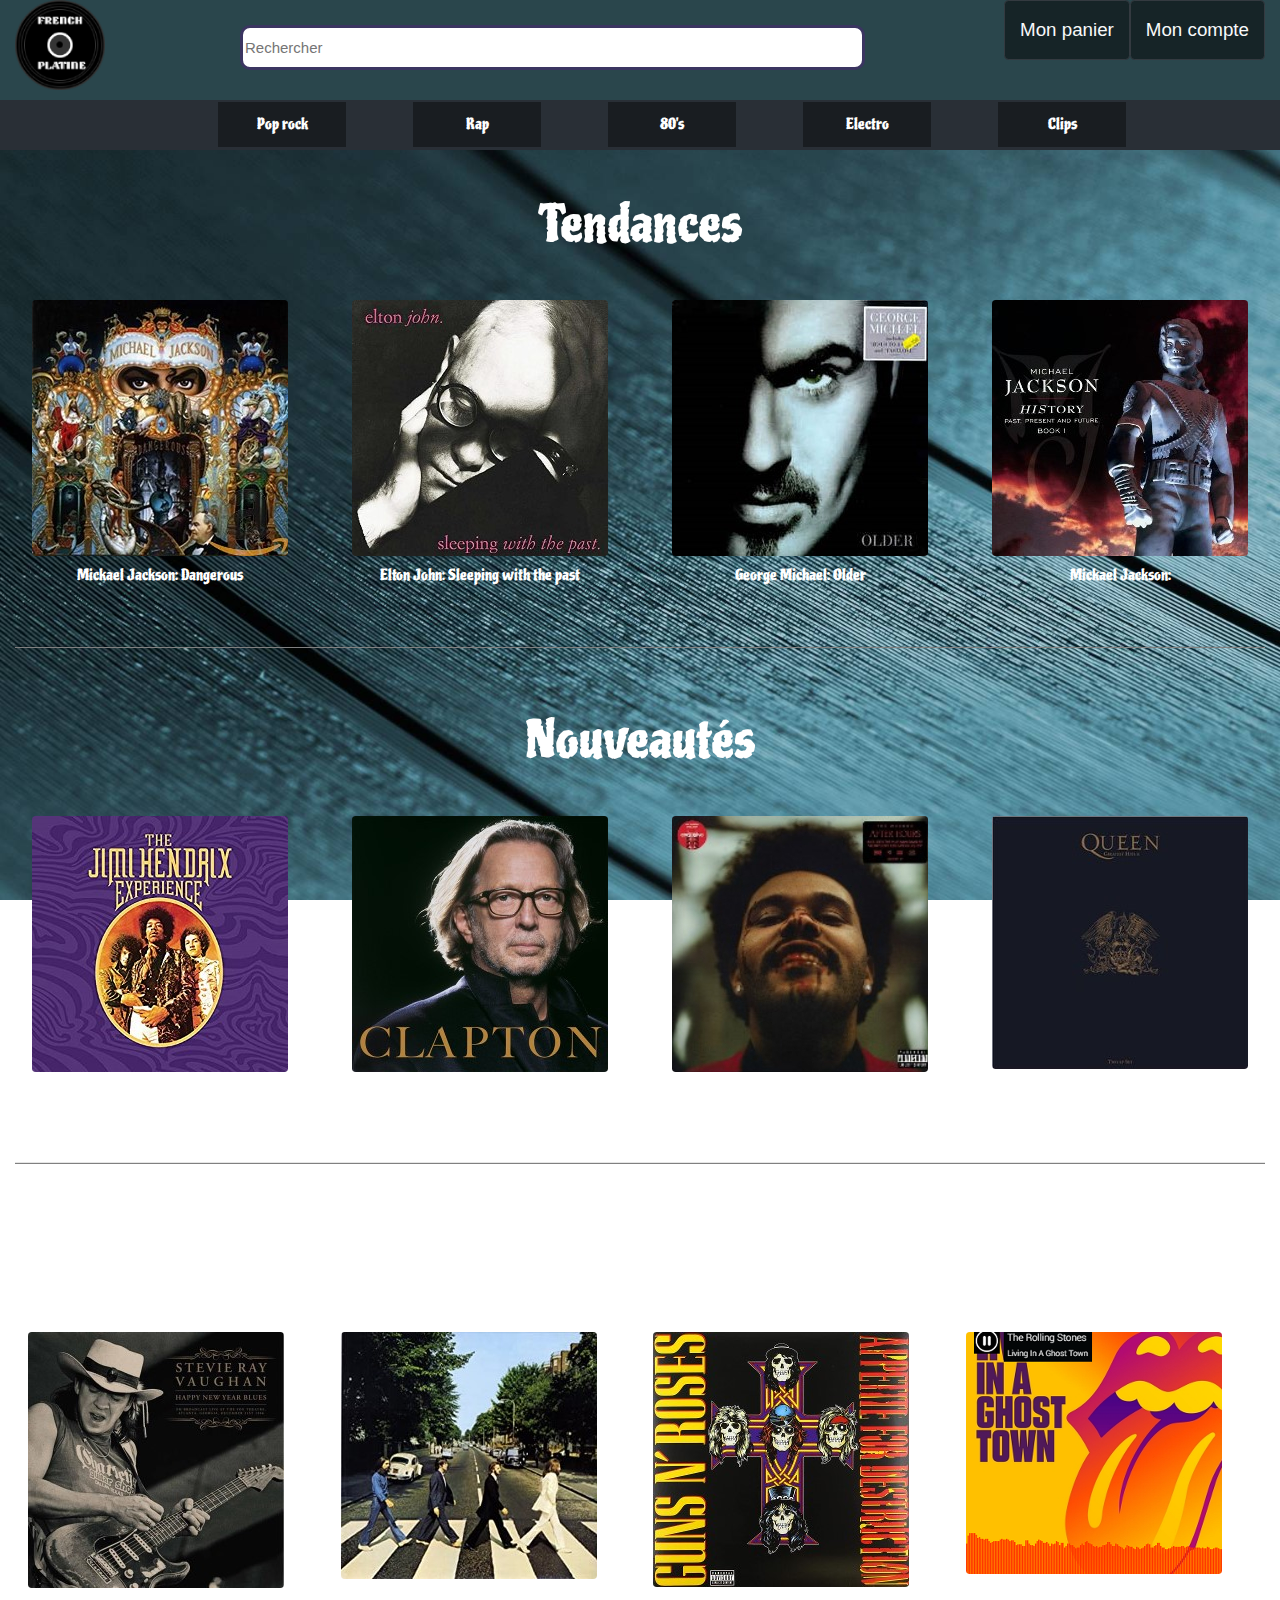
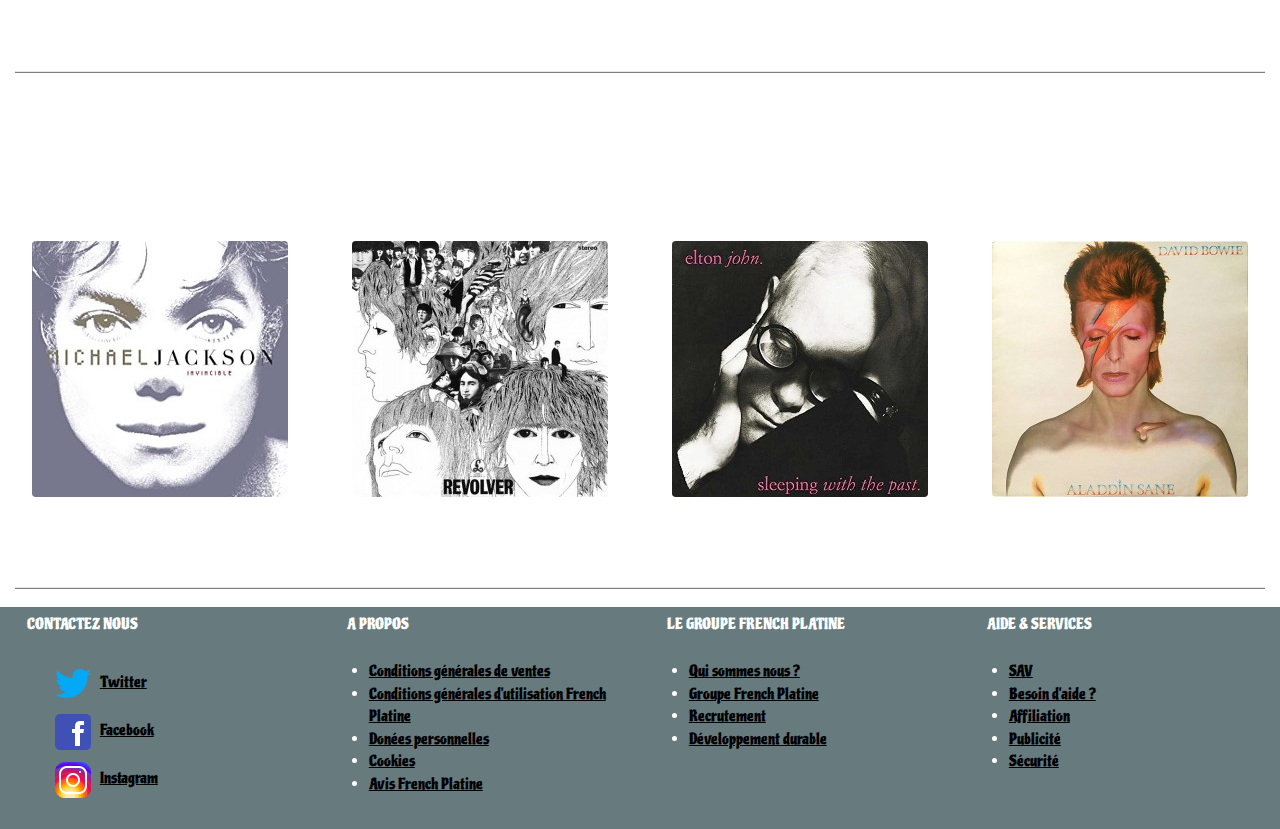
<file: Pop-Rock.html>
<!DOCTYPE html>
<html lang="fr" dir="ltr">

<head>
    <meta charset="UTF-8" />
    <meta name="viewport" content="width=device-width, initial-scale=1.0">
    <link rel="icon" href="assets/img/favicon.ico" />
    <link rel="stylesheet" href="assets/css/bootstrap.css">
    <link rel="stylesheet" href="https://cdn.jsdelivr.net/npm/bootstrap@4.5.3/dist/css/bootstrap.min.css" integrity="sha384-TX8t27EcRE3e/ihU7zmQxVncDAy5uIKz4rEkgIXeMed4M0jlfIDPvg6uqKI2xXr2" crossorigin="anonymous">
    <link rel="stylesheet" href="assets/css/style.css" type="text/css" />
    <title>French platine</title>
</head>


<body id="bg-img-pop">

    <div>

        <nav id="color-pop">
            <div class="buttonContainer container-fluid ">
                <a class="homeButton" href="index.html">
                    <img src="assets/img/logo_100p.png" class="logo img-fluid" alt="logo" width="90">
                </a>
                <div class="d-none d-sm-none d-md-block d-lg-block">
                    <input type="text" id="searchBarIndex" name="search" placeholder="Rechercher">
                    <div class="d-flex justify-content-end  ">
                        <button type="button" class="colorbutton m-0 text-light btn btn-lg pt-3 pb-3 border border-dark">Mon
                            panier</button>
                        <button type="button" class="colorbutton m-0 text-light btn btn-lg pt-3 pb-3 border border-dark">Mon
                            compte</button>
                    </div>
                </div>
                <div class="d-block d-sm-block d-md-none d-lg-none">
                    <div class="d-flex flex-row justify-content-end ">
                        <a data-toggle="collapse" href="#loupe" role="button" aria-expanded="false" aria-controls="loupe">
                            <img src="assets/img/Fichier_8.png" alt="" width="30" class="img-fluid m-4">
                        </a>
                        <div class="collapse" id="loupe">
                            <div class="card card-body">
                                <input class="form-control" type="text" placeholder="Search" aria-label="Search">
                            </div>
                        </div>
                    </div>

                    <div>
                        <a href=""><img src="assets/img/Fichier_7.png" alt="" width="50" class="img-fluid m-4"></a>
                    </div>
                    <div>
                        <a href=""><img src="assets/img/Fichier_5.png" alt="" width="30" class="img-fluid m-4"></a>
                    </div>
                </div>
            </div>
        </div>
        <div class="d-none d-sm-none d-md-none d-lg-block">
            <div class="category">
                <div class="catBtnBox">
                    <button class="catBtn" onclick="window.location.href='Pop-Rock.html';"> Pop rock </button>
                    <button class="catBtn" onclick="window.location.href='rap.html'"> Rap </button>
                    <button class="catBtn" onclick="window.location.href='80s.html';"> 80's </button>
                    <button class="catBtn" onclick="window.location.href='electro.html';"> Electro </button>
                    <button class="catBtn" onclick="window.location.href='assets/img/404.jpg';"> Clips </button>
                </div>
            </div>
            <div class=" d-block d-sm-block d-md-block d-lg-none">
                <div class="category">
                    <div class="catBtnBox d-flex justify-content-center ">
                        <a href="Pop-Rock.html"> <img src="assets/img/pop.png" width="30" class="img-fluid ml-4 m-2" alt="">
                        </a>
                        <a href="rap.html"> <img src="assets/img/rap.png" width="40" class="img-fluid ml-4 m-2 mt-3" alt="">
                        </a>
                        <a href="80s.html"> <img src="assets/img/la_boule_1.png" width="30" class="img-fluid ml-4 m-2" alt="">
                        </a>
                        <a href="electro.html"> <img src="assets/img/electro.png" width="25" class="img-fluid ml-4 m-2" alt="">
                        </a>
                        <a href="assets/img/404.jpg"> <img src="assets/img/clip.png" width="40" class="img-fluid ml-4 m-2" alt="">
                        </a>
                    </div>
                </div>
            </div>
        </div>
    </nav>

    <div class="container-fluid overflow-auto" id="accordion">

        <div class="row" id="tendance">
            <h5 class="col-12 mt-5 d-lg-none text-center">
                <button class="btn btn-link collapsed text-white text-decoration-none titleCategory" data-toggle="collapse" data-target="#collapseTendance" aria-expanded="false" aria-controls="collapseTendance">
                    Tendances
                </button>
            </h5>
        </div>

        <div class="row justify-content-center">
            <h5 class="d-none d-lg-flex mt-5 mb-5 titleCategory">Tendances</h5>
        </div>

        <div id="collapseTendance" class="row collapse text-center show mb-5" aria-labelledby="tendance" data-parent="#accordion">
            <figure class="jacket col-6 col-lg-3">
                <img src="assets/img/pop_rock/poprockdangerous.jpg" title="Michael Jackson" class="figure-img img-fluid rounded" />
                <figcaption>Mickael Jackson: Dangerous</figcaption>
            </figure>
            <figure class="jacket col-6 h-100 col-lg-3">
                <img src="assets/img/pop_rock/poprockelton.jpg" alt="Elton" title="Elton John" class="figure-img img-fluid rounded" />
                <figcaption>Elton John: Sleeping with the past</figcaption>
            </figure>
            <figure class="jacket col-6 h-100 col-lg-3">
                <img src="assets/img/pop_rock/poprockgeorge.jpg" alt="George Michael" title="George Michael" class="figure-img img-fluid rounded" />
                <figcaption>George Michael: Older</figcaption>
            </figure>
            <figure class="jacket col-6 h-100 col-lg-3">
                <img src="assets/img/pop_rock/poprockhistory.jpg" alt="Michael Jackson" title="Mickael Jackson" class="figure-img img-fluid rounded" />
                <figcaption>Mickael Jackson: </figcaption>
            </figure>

        </div>

        <hr>

        <div class="row" id="news">
            <h5 class="col-12 mt-5 d-lg-none text-center">
                <button class="btn btn-link collapsed text-white text-decoration-none titleCategory" data-toggle="collapse" data-target="#collapseNews" aria-expanded="false" aria-controls="collapseNews">
                    Nouveautés
                </button>
            </h5>
        </div>

        <div class="row justify-content-center">
            <h5 class="d-none d-lg-flex mt-5 mb-5 titleCategory">Nouveautés</h5>
        </div>

        <div id="collapseNews" class="row collapse show text-center mb-5" aria-labelledby="news" data-parent="#accordion">

            <figure class="jacket col-6 col-lg-3">
                <img src="assets/img/pop_rock/pophendrixeperience.jpg" alt=" Jimi Hendrix" title="Jimi Hendrix" class="figure-img img-fluid rounded" />
                <figcaption>Jimi Hendrix: Experience</figcaption>
            </figure>
            <figure class="jacket col-6 col-lg-3">
                <img src="assets/img/pop_rockERIC-CLAPTON-Clapton.jpeg" alt="Eric Clapton" title="Eric Clapton" class="figure-img img-fluid rounded" />
                <figcaption>Eric Clapton: CLAPTON</figcaption>
            </figure>
            <figure class="jacket col-6 col-lg-3">
                <img src="assets/img/pop_rockweekend.jpg" alt="Theweekend" title="The Week End" class="figure-img img-fluid rounded" />
                <figcaption>The Week End</figcaption>
            </figure>
            <figure class="jacket col-6 col-lg-3">
                <img src="assets/img/pop_rock/poprockqueen.jpg" alt="Queen" title="Queen" class="figure-img img-fluid rounded" />
                <figcaption>Queen: Greatest Hits</figcaption>
            </figure>

        </div>

        <hr>

        <div class="row" id="mostSold">
            <h5 class="col-12 mt-5 d-lg-none text-center">
                <button class="btn btn-link collapsed text-white text-decoration-none titleCategory" data-toggle="collapse" data-target="#collapseMostSold" aria-expanded="false" aria-controls="collapseMostSold">
                    Les plus vendus
                </button>
            </h5>
        </div>

        <div class="row justify-content-center">
            <h5 class="d-none d-lg-flex mt-5 mb-5 titleCategory">Les plus vendus</h5>
        </div>

        <div id="collapseMostSold" class="row collapse show text-center mb-5 figure-img img-fluid rounded" aria-labelledby="mostSold" data-parent="#accordion">

            <figure class="jacket col-6 col-lg-3">
                <img src="assets/img/pop_rock/poprockstevie-ray-vaughan-happy-new-year-blues.jpg" alt="Stevie Ray Vaughan" title="Stevie Ray Vaughan" class="figure-img img-fluid rounded" />
                <figcaption>Stevie Ray Vaughan: Happy new year blues</figcaption>
            </figure>
            <figure class="jacket col-6 col-lg-3">
                <img src="assets/img/pop_rock/poprockbeatles.jpg" alt="The Beatles" title="The Beatles" class="figure-img img-fluid rounded" />
                <figcaption>Les Beatles: Abbey Road</figcaption>
            </figure>
            <figure class="jacket col-6 col-lg-3">
                <img src="assets/img/pop_rock/poprockguns.jpg" alt="Guns N' Roses" title="Guns N' Roses" class="figure-img img-fluid rounded" />
                <figcaption>Guns N' Roses: After for destruction</figcaption>
            </figure>
            <figure class="jacket col-6 col-lg-3">
                <img src="assets/img/pop_rock/pop-rockstonesnew.png" alt="The Rolling Stones" title="The Rolling Stones" class="figure-img img-fluid rounded" />
                <figcaption>The Rolling Stones: I'm in the ghost town</figcaption>
            </figure>

        </div>

        <hr>

        <div class="row" id="soon">
            <h5 class="col-12 mt-5 d-lg-none text-center">
                <button class="btn btn-link collapsed text-white text-decoration-none titleCategory" data-toggle="collapse" data-target="#collapseSoon" aria-expanded="false" aria-controls="collapseSoon">
                    A venir
                </button>
            </h5>
        </div>

        <div class="row justify-content-center">
            <h5 class="d-none d-lg-flex mt-5 mb-5 titleCategory">A venir</h5>
        </div>

        <div id="collapseSoon" class="row collapse show text-center mb-5" aria-labelledby="soon" data-parent="#accordion">

            <figure class="jacket col-6 col-lg-3">
                <img src="assets/img/pop_rock/poprockinvincible.jpg" alt="Mickael Jackson" title="Michael Jackson" class="figure-img img-fluid rounded" />
                <figcaption>Mickael Jackson: Invincible</figcaption>
            </figure>
            <figure class="jacket col-6 col-lg-3">
                <img src="assets/img/pop_rock/poprockrevolver.jpg" alt="Les Beatles" title="Les Beatles" class="figure-img img-fluid rounded" />
                <figcaption>Les Beatles: Revolver</figcaption>
            </figure>
            <figure class="jacket col-6 col-lg-3">
                <img src="assets/img/pop_rock/poprockelton.jpg" alt="Elton" title="Elton John" class="figure-img img-fluid rounded" />
                <figcaption>Elton John: Sleeping with the past</figcaption>
            </figure>
            <figure class="jacket col-6 col-lg-3">
                <img src="assets/img/pop_rock/poprockbowie.jpg" alt="David Bowie" title="David Bowie" class="figure-img img-fluid rounded" />
                <figcaption>David Bowie: Aladdin Sane</figcaption>
            </figure>

        </div>

        <hr>

    </div>

    <!-- Footer -->

    <footer class="container-fluid" id="footer-color-pop">

        <!-- Collapse accordeon -->

        <div class="footer accordion row" id="accordion2">

            <!-- Accordéon 1 -->

            <div class="card contact col-12 col-md-6 col-lg-3 text-center">
                <div class="card-header" id="headingOne">
                    <h6 class="mb-0">
                        <button class="btn btn-link btn-block text-center text-md-left" type="button" data-toggle="collapse" data-target="#collapseOne" aria-expanded="true" aria-controls="collapseOne">contactez nous</button>
                    </h6>
                </div>
                <div class="collapse dont-collapse-md text-center text-md-left" id="collapseOne" aria-labelledby="headingOne" data-parent="#accordion2">
                    <div class="card-body">
                        <img class="logo" src="assets/img/twitter.png" alt="Logo Twitter" />
                        <a href="https://twitter.com/?lang=fr" title="twitter" target="_blank">Twitter</a>
                        <br>
                        <img class="logo" src="assets/img/facebook.png" alt="Logo Facebook" />
                        <a href="https://facebook.com" title="facebook" target="_blank">Facebook</a>
                        <br>
                        <img class="logo" src="assets/img/instagram.png" alt="Logo Instagram" />
                        <a href="https://instagram.com" title="instagram" target="_blank">Instagram</a>
                    </div>
                </div>
            </div>

            <!-- Accordéon 2 -->

            <div class="card contact col-12 col-md-6 col-lg-3 text-center">
                <div class="card-header" id="headingTwo">
                    <h6 class="mb-0">
                        <button class=" btn btn-link btn-block text-center text-md-left collapsed" type="button" data-toggle="collapse" data-target="#collapseTwo" aria-expanded="true" aria-controls="collapseTwo">A propos</button>
                    </h6>
                </div>
                <div id="collapseTwo" class="collapse dont-collapse-md" aria-labelledby="headingTwo" data-parent="#accordion2">
                    <div class="card-body">
                        <ul class="pl-3 text-md-left">
                            <li><a href="assets/img/404.jpg">Conditions générales de ventes</a></li>
                            <li><a href="assets/img/404.jpg">Conditions générales d'utilisation French Platine</a></li>
                            <li><a href="assets/img/404.jpg">Donées personnelles</a></li>
                            <li><a href="assets/img/404.jpg">Cookies</a></li>
                            <li><a href="assets/img/404.jpg">Avis French Platine</a></li>
                        </ul>
                    </div>
                </div>
            </div>

            <!-- Accordéon 3 -->

            <div class="card contact collapse show col-12 col-md-6 col-lg-3 text-center">
                <div class="card-header" id="headingThree">
                    <h6 class="mb-0">
                        <button class="btn btn-link btn-block text-center text-md-left collapsed" type="button" data-toggle="collapse" data-target="#collapseThree" aria-expanded="true" aria-controls="collapseThree">Le groupe french platine</button>
                    </h6>
                </div>
                <div id="collapseThree" class="collapse dont-collapse-md" aria-labelledby="headingThree" data-parent="#accordion2">
                    <div class="card-body">
                        <ul class="pl-3 text-md-left">
                            <li><a href="assets/img/404.jpg">Qui sommes nous ?</a></li>
                            <li><a href="assets/img/404.jpg">Groupe French Platine</a></li>
                            <li><a href="assets/img/404.jpg">Recrutement</a></li>
                            <li><a href="assets/img/404.jpg">Développement durable</a></li>
                        </ul>
                    </div>
                </div>
            </div>

            <!-- Accordéon 4 -->

            <div class="card contact collapse show col-12 col-md-6 col-lg-3 text-center">
                <div class="card-header" id="headingFour">
                    <h6 class="mb-0">
                        <button class="btn btn-link btn-block text-center text-md-left collapsed" type="button" data-toggle="collapse" data-target="#collapseFour" aria-expanded="true" aria-controls="collapseFour">Aide & Services</button>
                    </h6>
                </div>
                <div id="collapseFour" class="collapse dont-collapse-md" aria-labelledby="headingFour" data-parent="#accordion2">
                    <div class="card-body">
                        <ul class="pl-3 text-md-left">
                            <li><a href="assets/img/404.jpg">SAV</a></li>
                            <li><a href="assets/img/404.jpg">Besoin d'aide ?</a></li>
                            <li><a href="assets/img/404.jpg">Affiliation</a></li>
                            <li><a href="assets/img/404.jpg">Publicité</a></li>
                            <li><a href="assets/img/404.jpg">Sécurité</a></li>
                        </ul>
                    </div>
                </div>
            </div>
        </div>

    </footer>



    <script src="https://code.jquery.com/jquery-3.5.1.slim.min.js" integrity="sha384-DfXdz2htPH0lsSSs5nCTpuj/zy4C+OGpamoFVy38MVBnE+IbbVYUew+OrCXaRkfj" crossorigin="anonymous">
    </script>
    <script src="https://cdn.jsdelivr.net/npm/popper.js@1.16.1/dist/umd/popper.min.js" integrity="sha384-9/reFTGAW83EW2RDu2S0VKaIzap3H66lZH81PoYlFhbGU+6BZp6G7niu735Sk7lN" crossorigin="anonymous">
    </script>
    <script src="https://cdn.jsdelivr.net/npm/bootstrap@4.5.3/dist/js/bootstrap.min.js" integrity="sha384-w1Q4orYjBQndcko6MimVbzY0tgp4pWB4lZ7lr30WKz0vr/aWKhXdBNmNb5D92v7s" crossorigin="anonymous">
    </script>

</body>


</html>
</file>
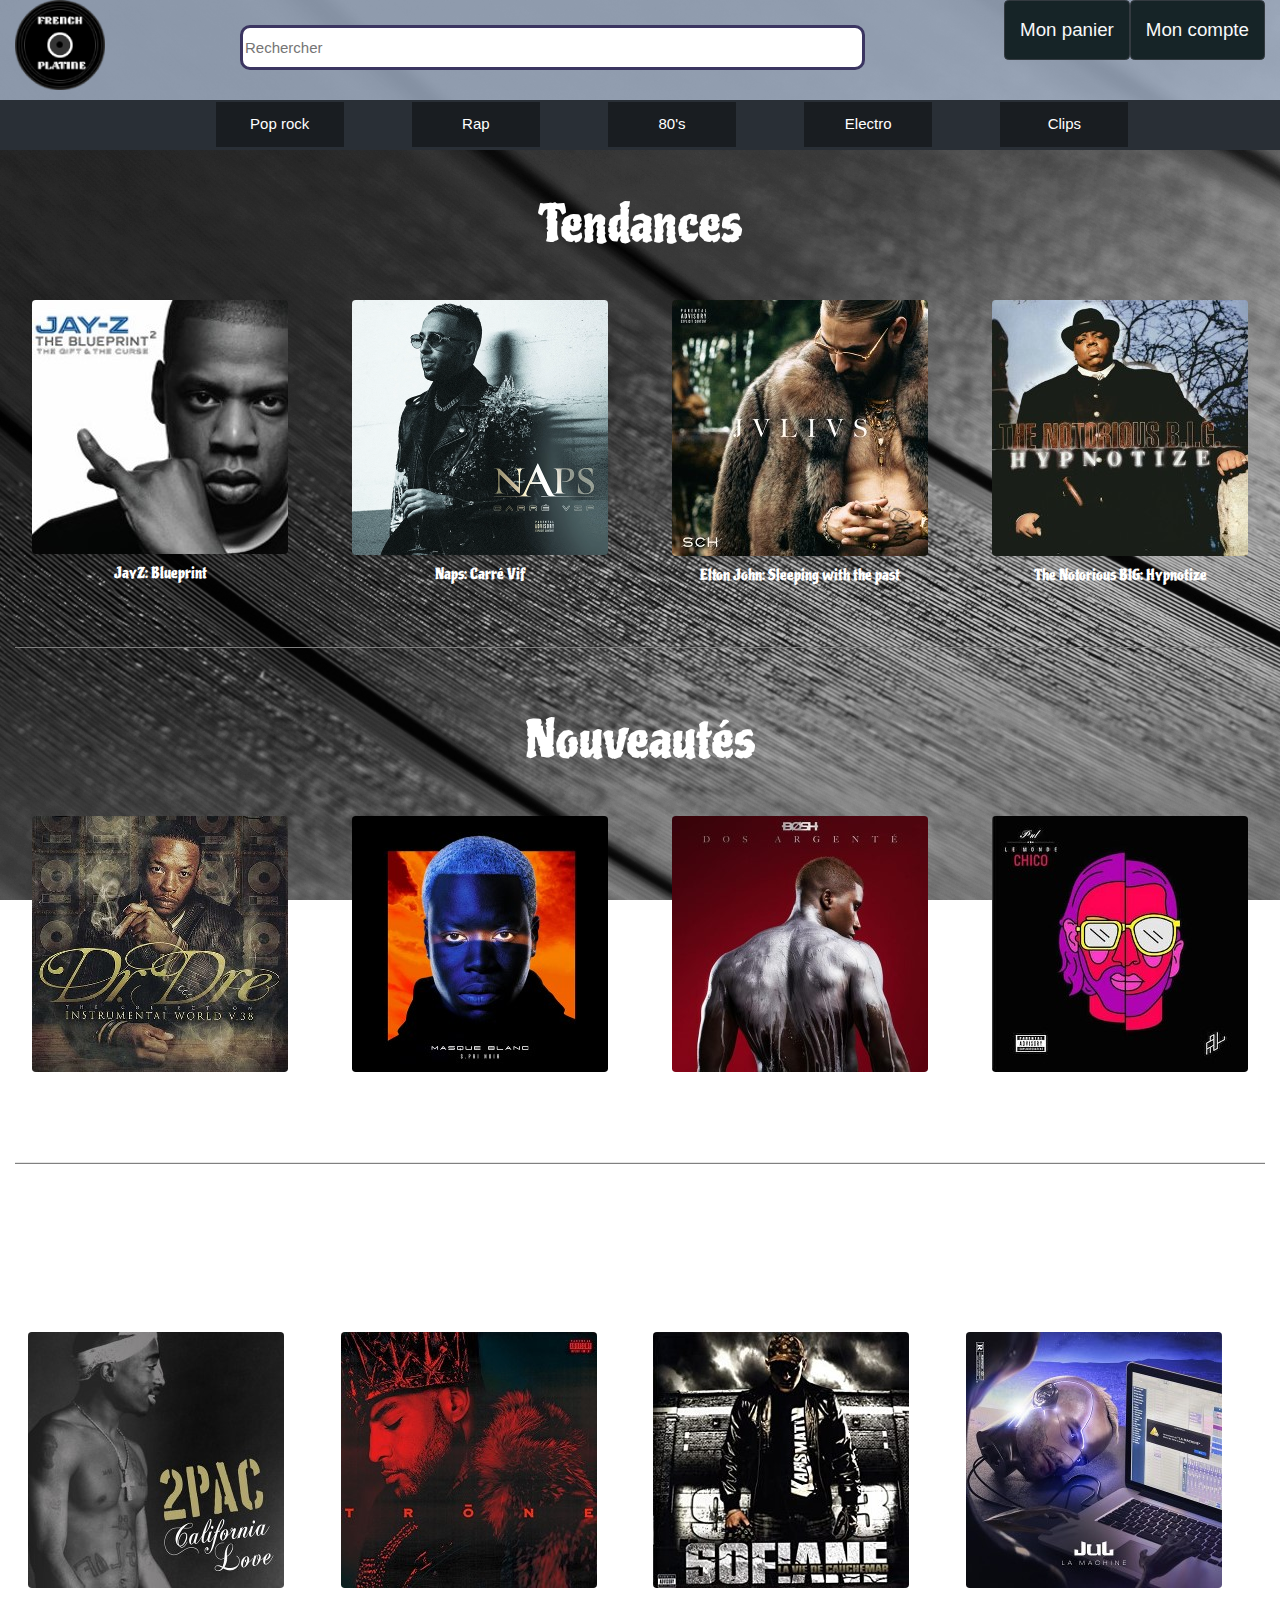
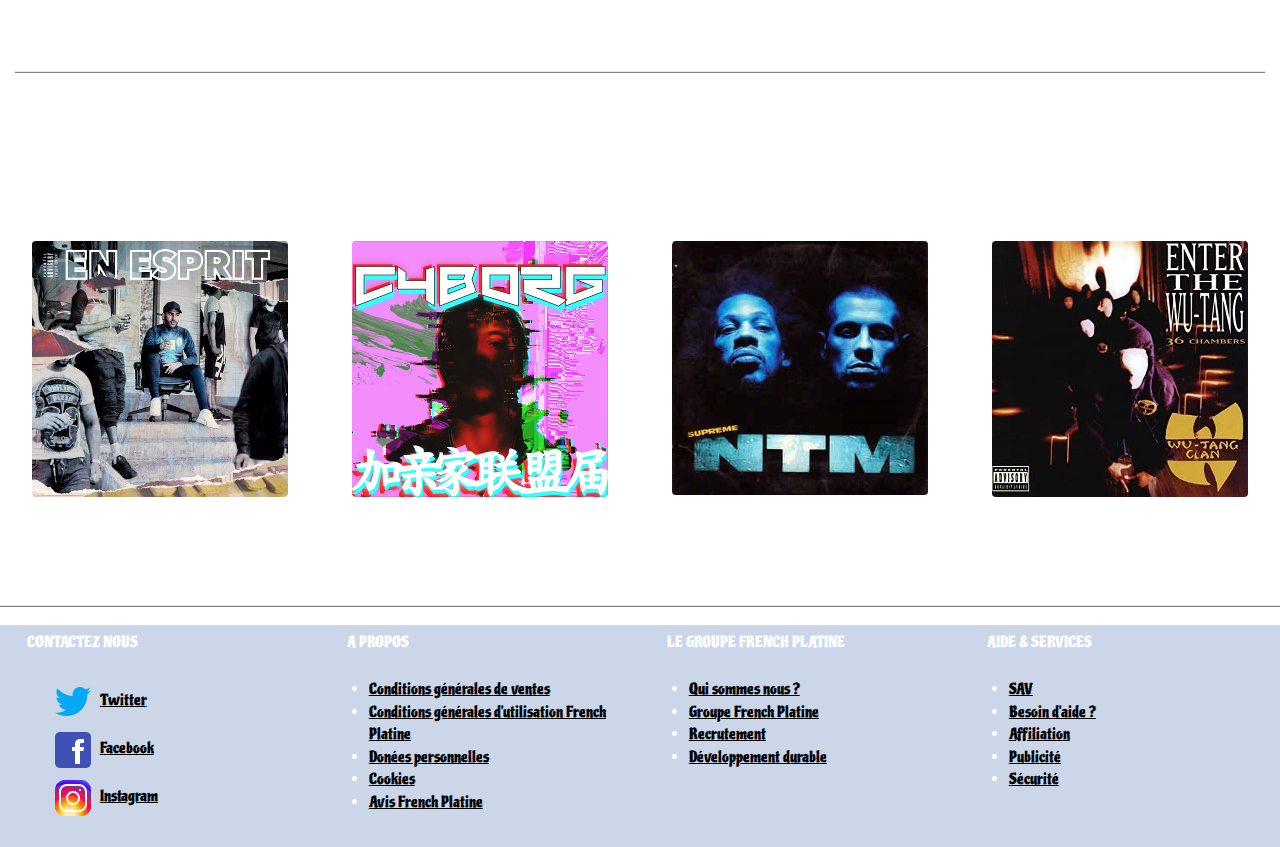
<file: rap.html>
<!DOCTYPE html>
<html lang="fr" dir="ltr">

<head>
    <meta charset="UTF-8" />
    <meta name="viewport" content="width=device-width, initial-scale=1.0">
    <link rel="icon" href="assets/img/favicon.ico" />
    <link rel="stylesheet" href="assets/css/bootstrap.css">
    <link rel="stylesheet" href="assets/css/style.css" type="text/css" />
    <title>French platine</title>
</head>

<body id="bg-img-rap">

    <nav id="color-rap">
        <div class="buttonContainer container-fluid ">
            <a class="homeButton" href="index.html">
                <img src="assets/img/logo_100p.png" class="img-fluid logo" width="90" alt="logo du site">
            </a>
            <div class="d-none d-sm-none d-md-block d-lg-block">
                <input type="text" id="searchBarIndex" name="search" placeholder="Rechercher">
                <div class="d-flex justify-content-end  ">
                    <button type="button"
                        class="colorbutton text-light btn btn-lg pt-3 pb-3 border border-dark">Mon
                        panier</button>
                    <button type="button"
                        class="colorbutton text-light btn btn-lg pt-3 pb-3 border border-dark">Mon
                        compte</button>
                </div>
            </div>
            <div class="d-block d-sm-block d-md-none d-lg-none">
                <div class="d-flex flex-row justify-content-end ">
                    <a data-toggle="collapse" href="#loupe" role="button" aria-expanded="false"
                        aria-controls="collapseExample" id="collapseExample">
                        <img src="assets/img/Fichier_8.png" alt="" width="30" class="img-fluid m-4">
                    </a>
                    <div class="collapse" id="loupe">
                        <div class="card card-body">
                            <input class="form-control" type="text" placeholder="Search" aria-label="Search">
                        </div>
                    </div>

                    <div>
                        <a href=""><img src="assets/img/Fichier_7.png" alt="" width="50" class="img-fluid m-4"></a>
                    </div>
                    <div>
                        <a href=""><img src="assets/img/Fichier_5.png" alt="" width="30" class="img-fluid m-4"></a>
                    </div>
                </div>
            </div>
        </div>
        <div class="d-none d-sm-none d-md-none d-lg-block">
            <div class="category">
                <div class="catBtnBox">
                    <button class="catBtn" onclick="window.location.href='Pop-Rock.html';"> Pop rock </button>
                    <button class="catBtn" onclick="window.location.href='rap.html'"> Rap </button>
                    <button class="catBtn" onclick="window.location.href='80s.html';"> 80's </button>
                    <button class="catBtn" onclick="window.location.href='electro.html';"> Electro </button>
                    <button class="catBtn" onclick="window.location.href='assets/img/404.jpg';"> Clips </button>
                </div>
            </div>
        </div>
        <div class=" d-block d-sm-block d-md-block d-lg-none">
            <div class="category">
                <div class="catBtnBox d-flex justify-content-center ">
                    <a href="Pop-Rock.html"> <img src="assets/img/pop.png" width="30" class="img-fluid ml-4 m-2"
                            alt="">
                    </a>
                    <a href="rap.html"> <img src="assets/img/rap.png" width="40" class="img-fluid ml-4 m-2 mt-3"
                            alt="">
                    </a>
                    <a href="Pop-Rock.html"> <img src="assets/img/la_boule_1.png" width="30"
                            class="img-fluid ml-4 m-2" alt="">
                    </a>
                    <a href="electro.html"> <img src="assets/img/electro.png" width="25" class="img-fluid ml-4 m-2"
                            alt="">
                    </a>
                    <a href="80s.html"> <img src="assets/img/clip.png" width="40" class="img-fluid ml-4 m-2" alt="">
                    </a>
                </div>
            </div>
        </div>
    </nav>

    <div class="container-fluid overflow-auto" id="accordion">

        <div class="row" id="tendance">
            <h5 class="col-12 mt-5 d-lg-none text-center">
                <button class="btn btn-link collapsed text-white text-decoration-none titleCategory"
                    data-toggle="collapse" data-target="#collapseTendance" aria-expanded="false"
                    aria-controls="collapseTendance">
                    Tendances
                </button>
            </h5>
        </div>

        <div class="row justify-content-center"><h5 class="d-none d-lg-flex mt-5 mb-5 titleCategory">Tendances</h5></div>

        <div id="collapseTendance" class="row collapse show text-center show mb-5" aria-labelledby="tendance"
            data-parent="#accordion">
            <figure class="jacket col-6 col-lg-3">
                <img src="assets/img/rap/rapJAYZ.jpg" alt="JayZ" title="JayZ" class="figure-img img-fluid rounded" />
                <figcaption>JayZ: Blueprint</figcaption>
            </figure>
            <figure class="jacket col-6 h-100 col-lg-3">
                <img src="assets/img/rap/rapnaps.png" alt="Naps" title="Naps" class="figure-img img-fluid rounded" />
                <figcaption>Naps: Carré Vif</figcaption>
            </figure>
            <figure class="jacket col-6 h-100 col-lg-3">
                <img src="assets/img/rap/rapSCH.jpg" alt="Elton" title="Elton John"
                    class="figure-img img-fluid rounded" />
                <figcaption>Elton John: Sleeping with the past</figcaption>
            </figure>
            <figure class="jacket col-6 h-100 col-lg-3">
                <img src="assets/img/rap/biggie_hypnotize.jpg" alt="Notorious Big" title="The Notorious BIG"
                    class="figure-img img-fluid rounded" />
                <figcaption>The Notorious BIG: Hypnotize</figcaption>
            </figure>

        </div>

        <hr>

        <div class="row" id="news">
            <h5 class="col-12 mt-5 d-lg-none text-center">
                <button class="btn btn-link collapsed text-white text-decoration-none titleCategory"
                    data-toggle="collapse" data-target="#collapseNews" aria-expanded="false"
                    aria-controls="collapseNews">
                    Nouveautés
                </button>
            </h5>
        </div>

        <div class="row justify-content-center"><h5 class="d-none d-lg-flex mt-5 mb-5 titleCategory">Nouveautés</h5></div>

        <div id="collapseNews" class="row collapse show text-center mb-5" aria-labelledby="news" data-parent="#accordion">

            <figure class="jacket col-6 col-lg-3">
                <img src="assets/img/rap/rapDRE.jpg" alt="Dr DRE" title="Dr DRE" class="figure-img img-fluid rounded" />
                <figcaption>Dr DRE</figcaption>
            </figure>
            <figure class="jacket col-6 col-lg-3">
                <img src="assets/img/rap/rapSPRINOIR.jpg" alt="Spri Noir" title="Spri Noir"
                    class="figure-img img-fluid rounded" />
                <figcaption>SPRI NOIR: Masque Blanc</figcaption>
            </figure>
            <figure class="jacket col-6 col-lg-3">
                <img src="assets/img/rap/rapBOSH_Dos_argente.jpg" alt="Bosh" title="Bosh"
                    class="figure-img img-fluid rounded" />
                <figcaption>Bosh: Dos Argenté</figcaption>
            </figure>
            <figure class="jacket col-6 col-lg-3">
                <img src="assets/img/rap/rapPNL.jpg" alt="PNL" title="PNL" class="figure-img img-fluid rounded" />
                <figcaption>PNL:le monde chico</figcaption>
            </figure>

        </div>

        <hr>

        <div class="row" id="mostSold">
            <h5 class="col-12 mt-5 d-lg-none text-center">
                <button class="btn btn-link collapsed text-white text-decoration-none titleCategory"
                    data-toggle="collapse" data-target="#collapseMostSold" aria-expanded="false"
                    aria-controls="collapseMostSold">
                    Les plus vendus
                </button>
            </h5>
        </div>

        <div class="row justify-content-center"><h5 class="d-none d-lg-flex mt-5 mb-5 titleCategory">Les plus vendus</h5></div>

        <div id="collapseMostSold" class="row collapse show text-center mb-5 figure-img img-fluid rounded"
            aria-labelledby="mostSold" data-parent="#accordion">

            <figure class="jacket col-6 col-lg-3">
                <img src="assets/img/rap/rap2PAC.jpg" alt="Tupac" title="Tupac" class="figure-img img-fluid rounded" />
                <figcaption>David Bowie: Legacy</figcaption>
            </figure>
            <figure class="jacket col-6 col-lg-3">
                <img src="assets/img/rap/rapBOOBA.jpg" alt="BOOBA" title="BOOBA" class="figure-img img-fluid rounded" />
                <figcaption>BOOBA: TRONE</figcaption>
            </figure>
            <figure class="jacket col-6 col-lg-3">
                <img src="assets/img/rap/rapSOFIANE.jpg" alt="Sofiane" title="Sofiane"
                    class="figure-img img-fluid rounded" />
                <figcaption>Sofiane: La Vie Cauchemar</figcaption>
            </figure>
            <figure class="jacket col-6 col-lg-3">
                <img src="assets/img/rap/rapJUL.jpeg" alt="Jul" title="JuL" class="figure-img img-fluid rounded" />
                <figcaption>JuL: La Machine</figcaption>
            </figure>

        </div>

        <hr>

        <div class="row" id="soon">
            <h5 class="col-12 mt-5 d-lg-none text-center">
                <button class="btn btn-link collapsed text-white text-decoration-none titleCategory"
                    data-toggle="collapse" data-target="#collapseSoon" aria-expanded="false"
                    aria-controls="collapseSoon">
                    A venir
                </button>
            </h5>
        </div>

        <div class="row justify-content-center"><h5 class="d-none d-lg-flex mt-5 mb-5 titleCategory">A venir</h5></div>

        <div id="collapseSoon" class="row collapse show text-center mb-5" aria-labelledby="soon" data-parent="#accordion">

            <figure class="jacket col-6 col-lg-3">
                <img src="assets/img/rap/rapEUSS.jpg" alt="Heuss L'enfoiré" title="Heuss l'Enfoiré"
                    class="figure-img img-fluid rounded" />
                <figcaption>Heuss l'enfoiré: En Esprit</figcaption>
            </figure>
            <figure class="jacket col-6 col-lg-3">
                <img src="assets/img/rap/rapNEK.png" alt="Nekfeu" title="Nekfeu" class="figure-img img-fluid rounded" />
                <figcaption>Nekfeu: Cyborg</figcaption>
            </figure>
            <figure class="jacket col-6 col-lg-3">
                <img src="assets/img/rap/rapNTM.jpg" alt="NTM" title="NTM" class="figure-img img-fluid rounded" />
                <figcaption>Supreme NTM</figcaption>
            </figure>
            <figure class="jacket col-6 col-lg-3">
                <img src="assets/img/rap/rapWU.jpg" alt="Wu Tang" title="Wu tang Clan" class="figure-img img-fluid rounded" />
                <figcaption>Wu Tang Clan: 36 Chambers</figcaption>
            </figure>
        </div>
        

    </div>

    <hr>
    <!-- Footer -->

    <footer class="container-fluid" id="footer-color-rap">

        <!-- Collapse accordeon -->

        <div class="footer accordion row" id="accordion2">

            <!-- Accordéon 1 -->

            <div class="card contact col-12 col-md-6 col-lg-3 text-center">
                <div class="card-header" id="headingOne">
                    <h6 class="mb-0">
                        <button class="btn btn-link btn-block text-center text-md-left" type="button"
                            data-toggle="collapse" data-target="#collapseOne" aria-expanded="true"
                            aria-controls="collapseOne">contactez nous</button>
                    </h6>
                </div>
                <div class="collapse dont-collapse-md text-center text-md-left" id="collapseOne"
                    aria-labelledby="headingOne" data-parent="#accordion2">
                    <div class="card-body">
                        <img class="logo" src="assets/img/twitter.png" alt="Logo Twitter" />
                        <a href="https://twitter.com/?lang=fr" title="twitter" target="_blank">Twitter</a>
                        <br>
                        <img class="logo" src="assets/img/facebook.png" alt="Logo Facebook" />
                        <a href="https://facebook.com" title="facebook" target="_blank">Facebook</a>
                        <br>
                        <img class="logo" src="assets/img/instagram.png" alt="Logo Instagram" />
                        <a href="https://instagram.com" title="instagram" target="_blank">Instagram</a>
                    </div>
                </div>
            </div>

            <!-- Accordéon 2 -->

            <div class="card contact col-12 col-md-6 col-lg-3 text-center">
                <div class="card-header" id="headingTwo">
                    <h6 class="mb-0">
                        <button class=" btn btn-link btn-block text-center text-md-left collapsed" type="button"
                            data-toggle="collapse" data-target="#collapseTwo" aria-expanded="true"
                            aria-controls="collapseTwo">A propos</button>
                    </h6>
                </div>
                <div id="collapseTwo" class="collapse dont-collapse-md" aria-labelledby="headingTwo"
                    data-parent="#accordion2">
                    <div class="card-body">
                        <ul class="pl-3 text-md-left">
                            <li><a href="assets/img/404.jpg">Conditions générales de ventes</a></li>
                            <li><a href="assets/img/404.jpg">Conditions générales d'utilisation French Platine</a></li>
                            <li><a href="assets/img/404.jpg">Donées personnelles</a></li>
                            <li><a href="assets/img/404.jpg">Cookies</a></li>
                            <li><a href="assets/img/404.jpg">Avis French Platine</a></li>
                        </ul>
                    </div>
                </div>
            </div>

            <!-- Accordéon 3 -->

            <div class="card contact collapse show col-12 col-md-6 col-lg-3 text-center">
                <div class="card-header" id="headingThree">
                    <h6 class="mb-0">
                        <button class="btn btn-link btn-block text-center text-md-left collapsed" type="button"
                            data-toggle="collapse" data-target="#collapseThree" aria-expanded="true"
                            aria-controls="collapseThree">Le groupe french platine</button>
                    </h6>
                </div>
                <div id="collapseThree" class="collapse dont-collapse-md" aria-labelledby="headingThree"
                    data-parent="#accordion2">
                    <div class="card-body">
                        <ul class="pl-3 text-md-left">
                            <li><a href="assets/img/404.jpg">Qui sommes nous ?</a></li>
                            <li><a href="assets/img/404.jpg">Groupe French Platine</a></li>
                            <li><a href="assets/img/404.jpg">Recrutement</a></li>
                            <li><a href="assets/img/404.jpg">Développement durable</a></li>
                        </ul>
                    </div>
                </div>
            </div>

            <!-- Accordéon 4 -->

            <div class="card contact collapse show col-12 col-md-6 col-lg-3 text-center">
                <div class="card-header" id="headingFour">
                    <h6 class="mb-0">
                        <button class="btn btn-link btn-block text-center text-md-left collapsed" type="button"
                            data-toggle="collapse" data-target="#collapseFour" aria-expanded="true"
                            aria-controls="collapseFour">Aide & Services</button>
                    </h6>
                </div>
                <div id="collapseFour" class="collapse dont-collapse-md" aria-labelledby="headingFour"
                    data-parent="#accordion2">
                    <div class="card-body">
                        <ul class="pl-3 text-md-left">
                            <li><a href="assets/img/404.jpg">SAV</a></li>
                            <li><a href="assets/img/404.jpg">Besoin d'aide ?</a></li>
                            <li><a href="assets/img/404.jpg">Affiliation</a></li>
                            <li><a href="assets/img/404.jpg">Publicité</a></li>
                            <li><a href="assets/img/404.jpg">Sécurité</a></li>
                        </ul>
                    </div>
                </div>
            </div>
        </div>

    </footer>



    <script src="https://code.jquery.com/jquery-3.5.1.slim.min.js"
        integrity="sha384-DfXdz2htPH0lsSSs5nCTpuj/zy4C+OGpamoFVy38MVBnE+IbbVYUew+OrCXaRkfj" crossorigin="anonymous">
    </script>
    <script src="https://cdn.jsdelivr.net/npm/popper.js@1.16.1/dist/umd/popper.min.js"
        integrity="sha384-9/reFTGAW83EW2RDu2S0VKaIzap3H66lZH81PoYlFhbGU+6BZp6G7niu735Sk7lN" crossorigin="anonymous">
    </script>
    <script src="https://cdn.jsdelivr.net/npm/bootstrap@4.5.3/dist/js/bootstrap.min.js"
        integrity="sha384-w1Q4orYjBQndcko6MimVbzY0tgp4pWB4lZ7lr30WKz0vr/aWKhXdBNmNb5D92v7s" crossorigin="anonymous">
    </script>

</body>


</html>
</file>
<file: assets/css/style.css>
@import url('https://fonts.googleapis.com/css2?family=Piedra&display=swap');
html,
body {
    background-repeat: no-repeat;
    background-attachment: fixed;
    background-size: cover;
    font-family: 'Piedra', cursive;
    color: white;
    font-size: 15px;
    height: 100%;
    width: 100%;
    margin: 0;
    padding: 0;
    box-sizing: border-box;
}

#bg-img-index {
    background-image: url("../img/bgindex2.jpg");
}

#bg-img-electro {
    background-image: url("../img/bg_electro.jpg");
}

#bg-img-rap {
    background-image: url("../img/bg_rap.jpg");
}

#bg-img-pop {
    background-image: url("../img/bg_pop-rock.jpg");
}

#bg-img-80s {
    background-image: url("../img/bg_80s.jpg");
}

nav {
    height: 100px;
    font-family: Arial, Helvetica, sans-serif;
}

#color-pop {
    background-color: #2a464c;
}

#color-index {
    background-color: #853832;
}

#color-electro {
    background-color: #4c91a6;
}

#color-rap {
    background-color: #b6c7e0b6;
}

#color-80s {
    background-color: #D98314;
}

.homeButton {
    background-repeat: no-repeat;
    width: 100px;
    height: 100px;
    float: left;
    animation: animation_rotate;
}

#searchBarIndex {
    float: left;
    width: 50%;
    height: 3rem;
    margin-top: 25px;
    margin-left: 10%;
    margin-right: 10%;
    border-radius: 10px;
    border: solid;
    border-color: #3B3561;
}


/* .buttonContainer {} */

#account {
    width: 50%;
    height: 100px;
    font-size: 25px;
    background-color: #592622;
    color: white;
    transition: transform.2s;
    border-color: black;
}

#account:hover,
#shoppingCart:hover,
.catBtn:hover {
    transform: scale(1.1);
}

.catBtn:hover,
#shoppingCart:hover,
#account:hover {
    border-radius: 5px;
}

#shoppingCart {
    float: left;
    width: 50%;
    height: 100px;
    font-size: 25px;
    background-color: #592622;
    color: white;
    transition: transform.2s;
    border-color: black;
}

#searchButton {
    float: left;
    width: 80px;
    height: 80px;
}

.category {
    float: left;
    width: 100%;
    height: 50px;
    background-color: #292f36;
}

.catBtnBox {
    text-align: center;
}

.catBtn {
    width: 10%;
    height: 45px;
    transition: transform.2s;
    margin-top: 2px;
    margin-left: 5%;
    background-color: #191d21;
    border-color: transparent;
    color: white;
}

.colorbutton {
    background-color: #162427;
}


/* My css part */

hr {
    -moz-border-bottom-colors: none;
    -moz-border-image: none;
    border-image: none;
    -moz-border-left-colors: none;
    -moz-border-right-colors: none;
    -moz-border-top-colors: none;
    border-color: #EEEEEE99 -moz-use-text-color #FFFFFF99;
    border-style: solid none;
    border-width: 1px 0;
    margin: 18px 0;
}

#accordion img:hover {
    margin-bottom: 5%;
    transform: scale(1.1);
}

@media (min-width: 992px) {
    .dont-collapse-lg {
        display: block;
        height: auto !important;
        visibility: visible;
    }
}

.btn:focus {
    box-shadow: none;
}

.thBgOp {
    background-color: transparent !important;
}

.thBgOp2 {
    background-color: transparent !important;
}

.thBgCat {
    background-color: #371614;
    border: transparent;
}

.btn {
    text-decoration: none;
}


/*  Leur CSS */

.titleCategory {
    font-size: 50px;
}


/* footer */

#footer-color-index {
    background-color: #853832b6;
}

#footer-color-electro {
    background-color: #4c91a6b6;
}

#footer-color-rap {
    background-color: #b6c7e0b6;
}

#footer-color-pop {
    background-color: #2a464cb6;
}

#footer-color-80s {
    background-color: #d98414b6;
}

.footer img {
    vertical-align: middle;
    margin-left: 1em;
}

a {
    color: black;
}

.page1 {
    width: 100%;
    height: 600px;
    background-color: black;
    color: white;
    text-align: center;
}

.footer {
    height: auto;
}

.footer a {
    color: black;
    text-decoration: underline;
}

footer .btn-link {
    text-transform: uppercase;
    color: #FFF;
}

footer .btn-link:hover {
    text-decoration: none;
    color: #FFF;
}

.card {
    background: transparent;
    border: none;
}

footer .card-header {
    background: transparent;
    border: none;
    padding: 0;
}

.btn:focus {
    box-shadow: none;
}


/* Media queries pour obliger le navigateur à afficher le contenu en vue desktop et tablette */

@media (min-width: 992px) {
    .collapse.dont-collapse-md {
        display: block;
        height: auto !important;
        visibility: visible;
    }
}
</file>
<file: assets/css/footer.css>
@import url('https://fonts.googleapis.com/css2?family=Piedra&display=swap');
body {
    background-image: url("../img/bgindex2.jpg");
    background-repeat: no-repeat;
    background-attachment: fixed;
    font-family: 'Piedra', cursive;
    color: white;
    font-size: 15px;
    margin: 0 8px !important;
}


/*
footer
*/

img {
    vertical-align: middle;
    margin-left: 1em;
}

a {
    color: black;
}

.page1 {
    width: 100%;
    height: 600px;
    background-color: black;
    color: white;
    text-align: center;
}

.footer {
    height: auto;
    background-color: #853832b6;
}

.footer a {
    color: black;
    text-decoration: underline;
}

footer .btn-link {
    text-transform: uppercase;
    color: #FFF;
}

footer .btn-link:hover {
    text-decoration: none;
    color: #FFF;
}

.card {
    background: transparent;
    border: none;
}

footer .card-header {
    background: transparent;
    border: none;
    padding: 0;
}

.btn:focus {
    box-shadow: none;
}


/* Media queries pour obliger le navigateur à afficher le contenu en vue desktop et tablette */

@media (min-width: 992px) {
    .collapse.dont-collapse-md {
        display: block;
        height: auto !important;
        visibility: visible;
    }
}


/*
fin du footer
*/
</file>
